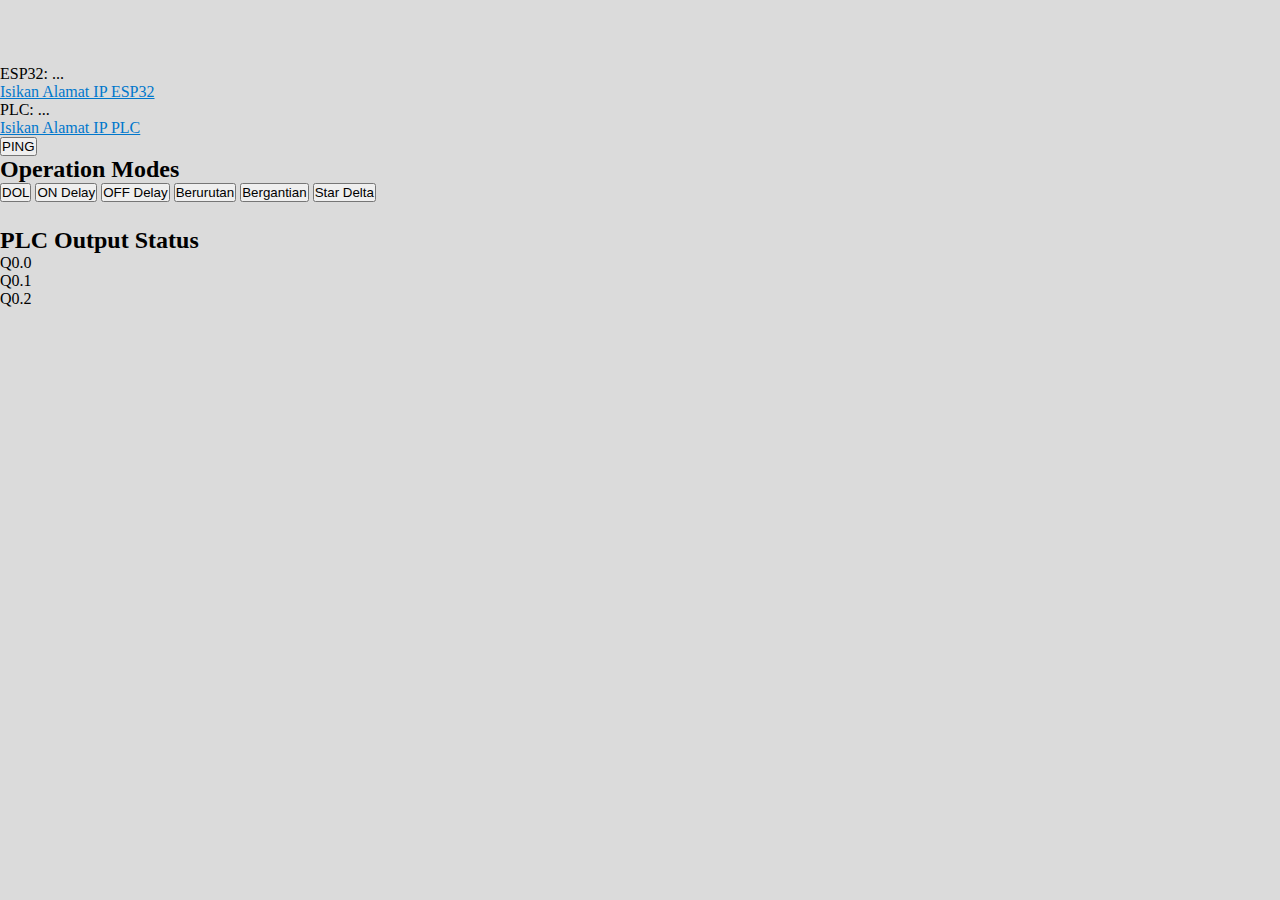
<file: index.html>
<!DOCTYPE html>
<html lang="en">
<head>
  <meta charset="UTF-8" />
  <title>PLC Control Panel</title>
  <link rel="stylesheet" href="style.css">
</head>
<body>

<!-- Contoh struktur status bar baru -->
<div id="status-bar">
  <div class="status-cell">
    <div id="esp32-status">ESP32: ...</div>
    <div id="esp32-ip" style="cursor: pointer; color: #0077cc; text-decoration: underline;">Isikan Alamat IP ESP32</div>
  </div>
  <div class="status-cell">
    <div id="plc-status">PLC: ...</div>
    <div id="plc-ip" style="cursor: pointer; color: #0077cc; text-decoration: underline;">Isikan Alamat IP PLC</div>
  </div>
  <div class="status-cell">
    <div><span class="indicator" id="M19-indicator"></span></div>
    <div><button class="tester-btn" id="M9">PING</button></div>
  </div>
</div>

  <!-- Mode Buttons -->
  <div class="section" id="mode-section">
    <h2>Operation Modes</h2>
    <div id="mode-buttons">
      <button class="btn mode-btn" id="M3">DOL</button>
      <button class="btn mode-btn" id="M4">ON Delay</button>
      <button class="btn mode-btn" id="M5">OFF Delay</button>
      <button class="btn mode-btn" id="M6">Berurutan</button>
      <button class="btn mode-btn" id="M7">Bergantian</button>
      <button class="btn mode-btn" id="M8">Star Delta</button>
    </div>
  </div>

  <!-- Output Status -->
  <div class="section">
    <h2 style="margin-top: 25px;">PLC Output Status</h2>
    <div class="output-status">
      <div class="output-item">
        Q0.0
        <div class="output-circle" id="M20-indicator"></div>
      </div>
      <div class="output-item">
        Q0.1
        <div class="output-circle" id="M21-indicator"></div>
      </div>
      <div class="output-item">
        Q0.2
        <div class="output-circle" id="M22-indicator"></div>
      </div>
    </div>
  </div>

  <!-- Control Buttons -->
  <div class="section" id="control-section" style="display: none;">
    <h2>Main Controls</h2>
    <button class="btn control-btn" id="M0">Back</button>
    <button class="btn control-btn" id="M1">ON1</button>
    <button class="btn control-btn" id="M2">ON2</button>
  </div>

<script src="script.js"></script>
<script> 
document.addEventListener("DOMContentLoaded", () => {
    espIp = localStorage.getItem("esp32IP") || "";
    if (!espIp) {
        espIp = prompt("Masukkan IP ESP32:");
        if (espIp) localStorage.setItem("esp32IP", espIp);
    }

    if (espIp) {
        // "Nebeng" momentary press M9 untuk trigger ping saat load
        handleMomentaryPress("M9");
    }
});
</script>

</body>
</html>
</file>
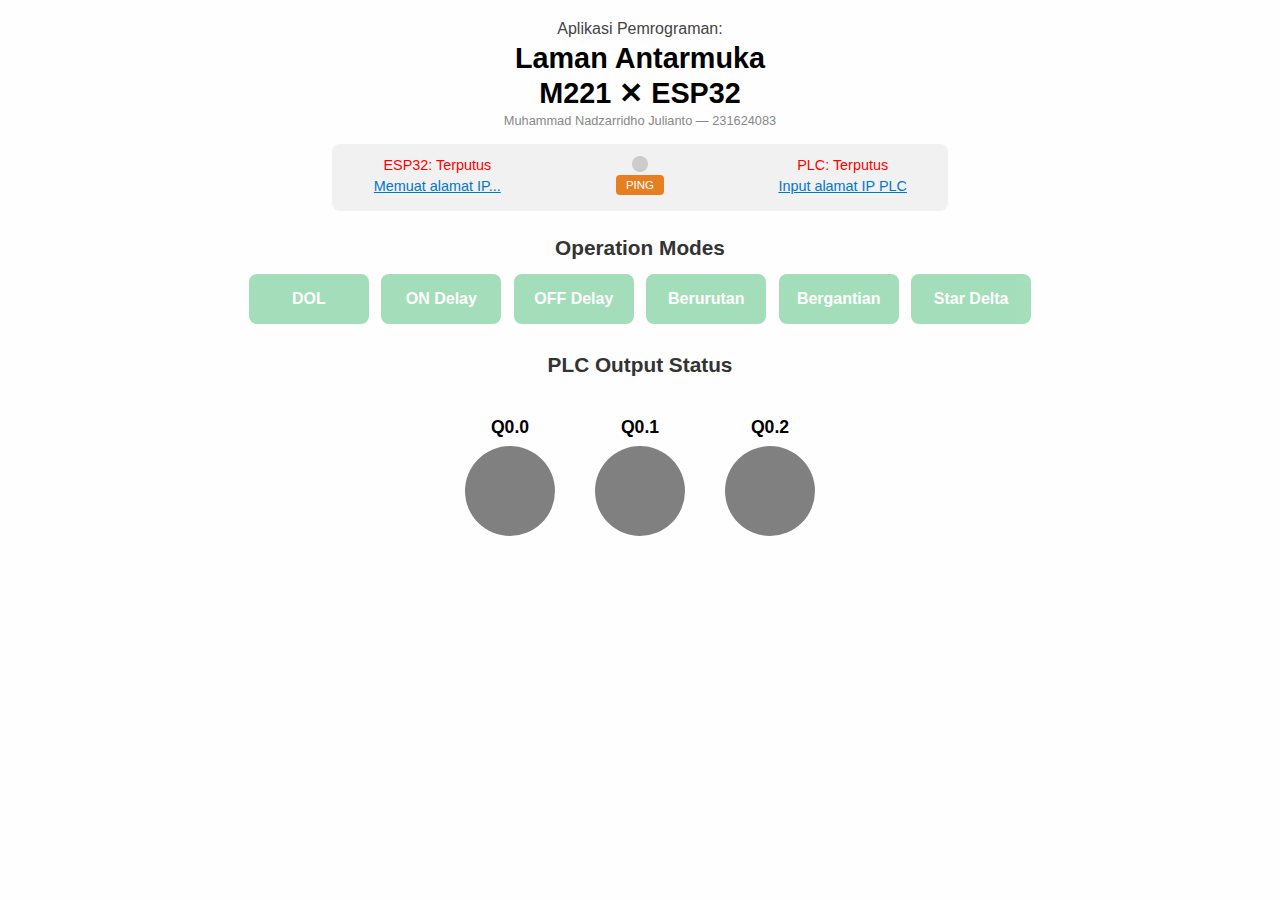
<file: assets/code/index.html>
<!DOCTYPE html>
<html lang="en">
<head>
  <meta charset="UTF-8" />
  <title>Antarmuka PLC</title>
  <link rel="icon" type="image/png" href="icon.ico" />
  <style>
    body {
      font-family: Arial, sans-serif;
      max-width: 1000px;
      margin: 0 auto;
      padding: 20px;
      background-color: #fefefe;
      user-select: none;
    }

    #header {
      text-align: center;
      margin-bottom: 1rem;
      font-family: Arial, sans-serif;
    }

    .title-small {
      font-size: 1rem;
      color: #444;
      margin-bottom: 0.2rem;
    }

    .title-large {
      font-size: 1.8rem;
      font-weight: bold;
      line-height: 1.2;
      margin-bottom: 0.2rem;
    }

    .title-footer {
      font-size: 0.8rem;
      color: #888;
    }

    /* === STATUS BAR === */
    #status-bar {
      display: grid;
      grid-template-columns: repeat(3, 1fr);
      grid-template-rows: auto auto;
      gap: 4px 8px;
      text-align: center;
      background-color: #f1f1f1;
      border-radius: 8px;
      padding: 8px;
      font-size: 0.9em;
      max-width: 600px;
      margin: 0 auto 25px auto;
    }

    .status-cell {
      display: flex;
      flex-direction: column;
      justify-content: center;
      align-items: center;
      padding: 4px;
    }

    .indicator {
      display: inline-block;
      width: 16px;
      height: 16px;
      border-radius: 50%;
      background-color: #ccc;
      transition: background-color 0.3s ease;
    }

    .indicator.active {
      background-color: #27ae60;
    }

    .tester-btn {
      padding: 4px 10px;
      font-size: 0.8em;
      border: none;
      border-radius: 4px;
      background-color: #e67e22;
      color: white;
      cursor: pointer;
      transition: background-color 0.2s ease, transform 0.2s ease;
    }

    .section {
      margin-bottom: 20px;
      text-align: center;
    }

    h2 {
      margin-bottom: 10px;
      font-size: 1.3em;
      color: #333;
    }

    .btn {
      padding: 10px;
      margin: 4px;
      font-size: 1em;
      border: none;
      border-radius: 6px;
      font-weight: bold;
      cursor: pointer;
      transition: all 0.25s ease;
    }

    .btn:active {
      transform: scale(0.96);
    }

    .btn.disconnected {
      opacity: 0.4;
      cursor: not-allowed;
      pointer-events: none;
    }

    .control-btn {
      background-color: #3498db;
      color: white;
      padding: 14px 24px;
      border-radius: 8px;
      font-weight: bold;
      transition: all 0.25s ease;
    }

    .control-btn.active {
      transform: scale(0.94);
      opacity: 0.7;
      cursor: default;
      pointer-events: none;
    }

    .mode-btn {
      background-color: #1fae55;
      color: white;
      width: 120px;
      height: 50px;
      margin: 4px;
      border: none;
      border-radius: 8px;
      font-weight: bold;
      transition: all 0.25s ease;
    }

    .mode-btn.active {
      transform: scale(1.12);
      box-shadow: 0 0 0 3px gold;
      margin: 4px 12px;
      pointer-events: none;
      cursor: default;
    }

    .mode-btn.dimmed {
      transform: scale(0.94);
      opacity: 0.7;
      cursor: default;
      pointer-events: none;
      margin: 2px;
    }

    .output-status {
      display: flex;
      justify-content: center;
      gap: 40px;
      margin-top: 40px;
      margin-bottom: 40px;
    }

    .output-item {
      display: flex;
      flex-direction: column;
      align-items: center;
      font-weight: bold;
      font-size: 1.1em;
    }

    .output-circle {
      width: 90px;
      height: 90px;
      border-radius: 50%;
      background-color: grey;
      margin-top: 8px;
      transition: background-color 0.5s ease, transform 0.4s ease;
    }

    .output-circle.active {
      background-color: gold;
      transform: scale(1.05);
    }

    .ip-clickable {
      color: #888;
      font-style: italic;
      cursor: pointer;
      text-decoration: underline;
    }

    .clickable {
      margin-top: 5px;
      cursor: pointer;
      color: #0077cc;
      text-decoration: underline;
    }
  </style>
</head>
<body>

<div id="header">
  <div class="title-small">Aplikasi Pemrograman:</div>
  <div class="title-large">Laman Antarmuka<br>M221 ✕ ESP32</div>
  <div class="title-footer">Muhammad Nadzarridho Julianto — 231624083</div>
</div>

<div id="status-bar">
  <div class="status-cell">
    <div id="esp32-status">ESP32: ...</div>
    <div id="esp32-ip" class="clickable">Memuat Alamat IP...</div>
  </div>
    <div class="status-cell">
    <div><span class="indicator" id="M19-indicator"></span></div>
    <div><button class="tester-btn" id="M9">PING</button></div>
  </div>
  <div class="status-cell">
    <div id="plc-status">PLC: ...</div>
    <div id="plc-ip" class="clickable">Isikan Alamat IP...</div>
  </div>
</div>

<!-- Mode Buttons -->
<div class="section" id="mode-section">
  <h2>Operation Modes</h2>
  <div id="mode-buttons">
    <button class="btn mode-btn" id="M3">DOL</button>
    <button class="btn mode-btn" id="M4">ON Delay</button>
    <button class="btn mode-btn" id="M5">OFF Delay</button>
    <button class="btn mode-btn" id="M6">Berurutan</button>
    <button class="btn mode-btn" id="M7">Bergantian</button>
    <button class="btn mode-btn" id="M8">Star Delta</button>
  </div>
</div>

<!-- Output Status -->
<div class="section">
  <h2 style="margin-top: 25px;">PLC Output Status</h2>
  <div class="output-status">
    <div class="output-item">
      Q0.0
      <div class="output-circle" id="M20-indicator"></div>
    </div>
    <div class="output-item">
      Q0.1
      <div class="output-circle" id="M21-indicator"></div>
    </div>
    <div class="output-item">
      Q0.2
      <div class="output-circle" id="M22-indicator"></div>
    </div>
  </div>
</div>

<!-- Control Buttons -->
<div class="section" id="control-section" style="display: none;">
  <h2>Main Controls</h2>
  <button class="btn control-btn" id="M0">Back</button>
  <button class="btn control-btn" id="M1">ON1</button>
  <button class="btn control-btn" id="M2">ON2</button>
</div>

<script>
  document.addEventListener("DOMContentLoaded", () => {
  // ===================== KONFIGURASI =====================
  const plcKey = "plc_ip";
  const espIp = window.location.hostname;
  let plcIp = localStorage.getItem(plcKey) || "";
  let espIpReal = "Memuat alamat IP...";

  const controlCoils = ["M0", "M1", "M2"];
  const modeCoils = ["M3", "M4", "M5", "M6", "M7", "M8"];
  const allCoils = [...controlCoils, ...modeCoils, "M9"];
  const indicatorMapping = {
    M0: "M10", M1: "M11", M2: "M12",
    M3: "M13", M4: "M14", M5: "M15",
    M6: "M16", M7: "M17", M8: "M18",
    M9: "M19"
  };

  const outputIndicators = {};
  ["M20", "M21", "M22"].forEach(id => {
    outputIndicators[id] = document.getElementById(`${id}-indicator`);
  });

  // ===================== STATUS =====================
  let espConnected = false, plcConnected = false;
  let lastSuccess = 0, loadingTimeout, statusInterval;
  const GRACE_PERIOD = 3500;
  const TIMEOUT_DURATION = 20000; // 20 seconds timeout

  // ===================== UTILITAS =====================
  function isValidIp(ip) {
    return /^\d{1,3}(\.\d{1,3}){3}$/.test(ip) &&
      ip.split(".").every(n => +n >= 0 && +n <= 255) &&
      ip !== "0.0.0.0";
  }

  function updateIpLabels() {
    document.getElementById("esp32-ip").textContent = espIpReal || espIp;

    const label = isValidIp(plcIp) ? plcIp : "Input alamat IP PLC";
    document.getElementById("plc-ip").textContent = label;
  }

  function updateConnectionDisplay() {
    const espStatus = document.getElementById("esp32-status");
    const plcStatus = document.getElementById("plc-status");

    espStatus.textContent = `ESP32: ${espConnected ? "Terhubung" : "Terputus"}`;
    espStatus.style.color = espConnected ? "green" : "red";

    plcStatus.textContent = `PLC: ${plcConnected ? "Terhubung" : "Terputus"}`;
    plcStatus.style.color = plcConnected ? "green" : "red";

    document.querySelectorAll(".btn").forEach(b => {
      const disconnected = !(espConnected && plcConnected);
      b.classList.toggle("disconnected", disconnected);
      b.disabled = disconnected;
    });
  }

  function showLoading() {
    const el = document.getElementById("esp32-status");
    el.textContent = "ESP32: Loading...";
    el.style.color = "orange";
  }

  function enterStoppedMode() {
    // Clear all intervals and timeouts
    clearInterval(statusInterval);
    clearTimeout(loadingTimeout);
    
    // Reset connection states
    espConnected = false;
    plcConnected = false;
    updateConnectionDisplay();
    
    // Reset indicators
    Object.keys(indicatorMapping).forEach(id => {
      const indId = indicatorMapping[id];
      const el = document.getElementById(`${indId}-indicator`);
      el?.classList.remove("active");
    });
    
    // Reset output indicators
    Object.keys(outputIndicators).forEach(id => {
      outputIndicators[id]?.classList.remove("active");
    });
    
    document.getElementById("control-section").style.display = "none";

    console.log("Entered stopped mode due to timeout");
  }

  async function sendToESP32(coil, value) {
    const payload = { [coil]: value };
    if (plcIp && !plcConnected) payload.plcIP = plcIp;

    try {
      const res = await fetch(`http://${espIp}/write`, {
        method: "POST",
        headers: { "Content-Type": "application/json" },
        body: JSON.stringify(payload),
        timeout: 5000 // Adding fetch timeout
      });

      const json = await res.json();
      espConnected = true;
      plcConnected = !!json.plcConnected;
      lastSuccess = Date.now(); // Update last success time
      updateConnectionDisplay();
      return true;
    } catch (e) {
      console.error("Gagal kirim:", coil, e);
      return false;
    }
  }

  async function sendPlcIpToEsp() {
    try {
      const res = await fetch(`http://${espIp}/write`, {
        method: "POST",
        headers: { "Content-Type": "application/json" },
        body: JSON.stringify({ plcIP: plcIp }),
        timeout: 5000
      });
      const json = await res.json();
      plcConnected = !!json.plcConnected;
      lastSuccess = Date.now(); // Update last success time
      updateConnectionDisplay();
      return true;
    } catch (e) {
      console.error("Gagal mengirim IP PLC:", e);
      return false;
    }
  }

  async function handleMomentaryPress(coil) {
    if (coil !== "M9" && (!espConnected || !plcConnected)) return;
    try {
      const success = await sendToESP32(coil, true);
      if (success) {
        setTimeout(() => sendToESP32(coil, false), 500);
      }
    } catch (e) {
      console.error("Gagal kirim:", coil, e);
    }
  }

  async function updateStatus() {
    if (!espIp) return;
    const now = Date.now();
    if (now - lastSuccess > GRACE_PERIOD) showLoading();

    clearTimeout(loadingTimeout);
    loadingTimeout = setTimeout(() => {
      espConnected = false;
      plcConnected = false;
      updateConnectionDisplay();
    }, 20000);

    try {
      const controller = new AbortController();
      const timeout = setTimeout(() => controller.abort(), 10000);
      
      const res = await fetch(`http://${espIp}/read`, {
        signal: controller.signal
      });
      clearTimeout(timeout);
      
      const data = await res.json();
      if (data.espIp) {
        espIpReal = data.espIp;
      }
      updateIpLabels();

      clearTimeout(loadingTimeout);
      lastSuccess = Date.now();
      espConnected = true;
      plcConnected = !!data.plcConnected;
      updateConnectionDisplay();

      const activeMode = modeCoils.find(id => data[indicatorMapping[id]]);

      // Mode eksklusif: M3–M8
      modeCoils.forEach(id => {
        const btn = document.getElementById(id);
        const isActive = id === activeMode;
        const shouldDim = !!activeMode && !isActive;
        btn?.classList.toggle("active", isActive);
        btn?.classList.toggle("dimmed", shouldDim);
      });

      // M9 (ping): tidak pernah dimmed, hanya aktif jika feedback-nya true
      const pingBtn = document.getElementById("M9");
      const isPingActive = !!data[indicatorMapping["M9"]];
      pingBtn?.classList.toggle("active", isPingActive);
      pingBtn?.classList.remove("dimmed"); // pastikan tidak pernah dimmed

      controlCoils.forEach(id => {
        const btn = document.getElementById(id);
        btn?.classList.toggle("active", !!data[indicatorMapping[id]]);
      });

      Object.entries(indicatorMapping).forEach(([btnId, indId]) => {
        const el = document.getElementById(`${indId}-indicator`);
        el?.classList.toggle("active", !!data[indId]);
      });

      Object.entries(outputIndicators).forEach(([id, el]) => {
        el?.classList.toggle("active", !!data[id]);
      });

      document.getElementById("control-section").style.display = activeMode ? "block" : "none";
    } catch (e) {
      clearTimeout(loadingTimeout);
      espConnected = false;
      plcConnected = false;
      updateConnectionDisplay();
      console.error("Gagal updateStatus:", e);
      
      // Check if we've reached timeout threshold
      if (Date.now() - lastSuccess > TIMEOUT_DURATION) {
        enterStoppedMode();
      }
    }
  }

  // ===================== EVENT LISTENER =====================
  document.getElementById("esp32-ip").addEventListener("click", async () => {
    const gantiWifi = confirm(
      "Apakah Anda ingin mengganti konfigurasi WiFi ESP32?\n\nKlik OK untuk ganti WiFi, Batal untuk tetap di halaman ini."
    );
    if (gantiWifi) {
      window.location.href = "/setup-wifi";
    }
  });

  document.getElementById("plc-ip").addEventListener("click", async () => {
    try {
      // Ambil IP saat ini dari ESP (currentPlcIP)
      const res = await fetch(`http://${espIp}/read`);
      const json = await res.json();
      const currentIp = json.currentPlcIP || "Tidak diketahui";

      const message =
        `Alamat yang dipakai oleh ESP32: ${currentIp}\n\n.` +
        `Masukkan alamat IP PLC baru:\n` +
        `Ketik "hapus" untuk menghapus IP tersimpan.`;

      const ip = prompt(message, plcIp || "Contoh: 192.168.32.32");

      if (ip === null) return; // User klik Cancel

      const trimmed = ip.trim().toLowerCase();
      if (trimmed === "hapus") {
        localStorage.removeItem(plcKey);
        plcIp = "";
        updateIpLabels();
        alert("Alamat IP PLC dihapus dari penyimpanan.");
        return;
      }

      if (isValidIp(trimmed)) {
        plcIp = trimmed;
        localStorage.setItem(plcKey, plcIp);
        updateIpLabels();
        if (espConnected) {
          const success = await sendPlcIpToEsp();
          if (success) {
            lastSuccess = Date.now(); // Reset timeout timer
          }
        }
      } else {
        alert("Format IP PLC tidak valid!");
      }
    } catch (err) {
      alert("Gagal mengambil IP dari ESP32.");
      console.error(err);
    }
  });

  allCoils.forEach(id => {
    const btn = document.getElementById(id);
    btn?.addEventListener("click", () => handleMomentaryPress(id));
  });

  // ===================== INISIALISASI =====================
  updateIpLabels();
  lastSuccess = Date.now(); // Initialize last success time
  updateStatus();
  statusInterval = setInterval(updateStatus, 750);
  handleMomentaryPress("M9"); // ping otomatis
});
</script>


</body>
</html>
</file>
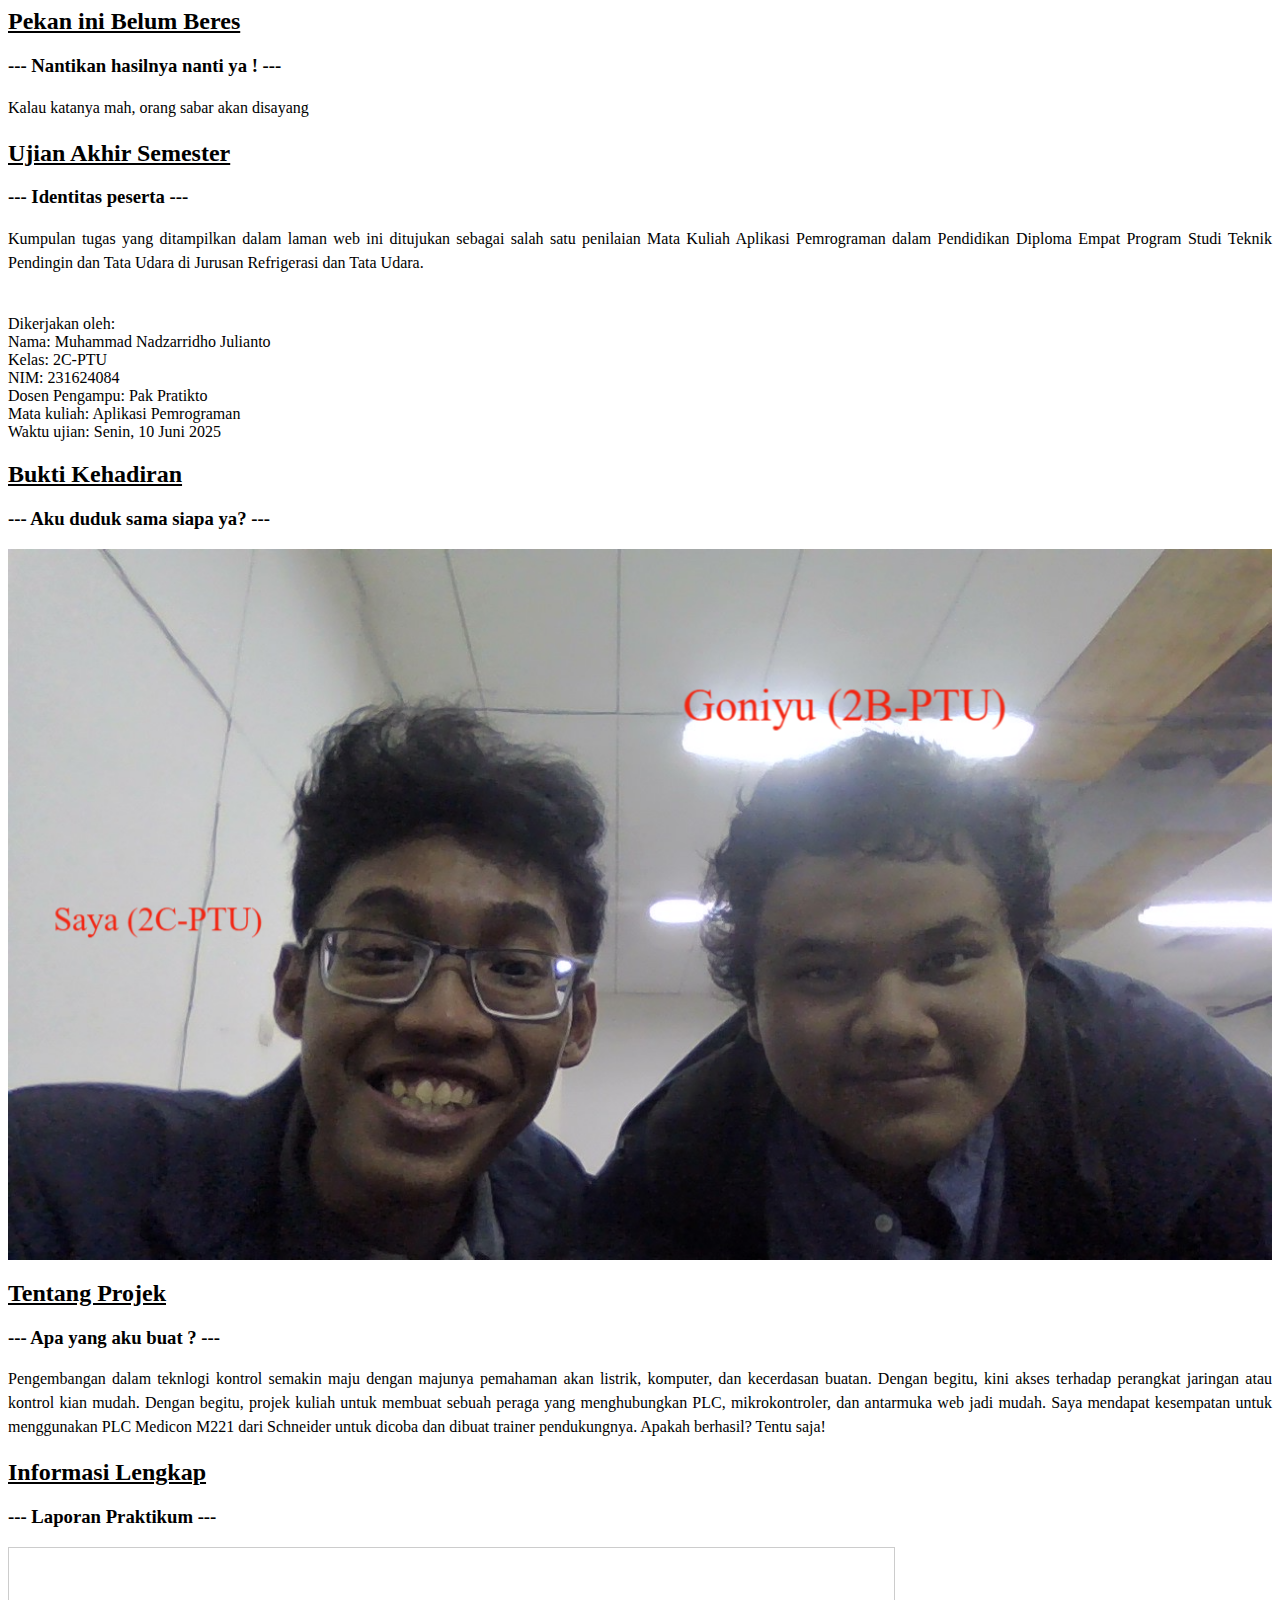
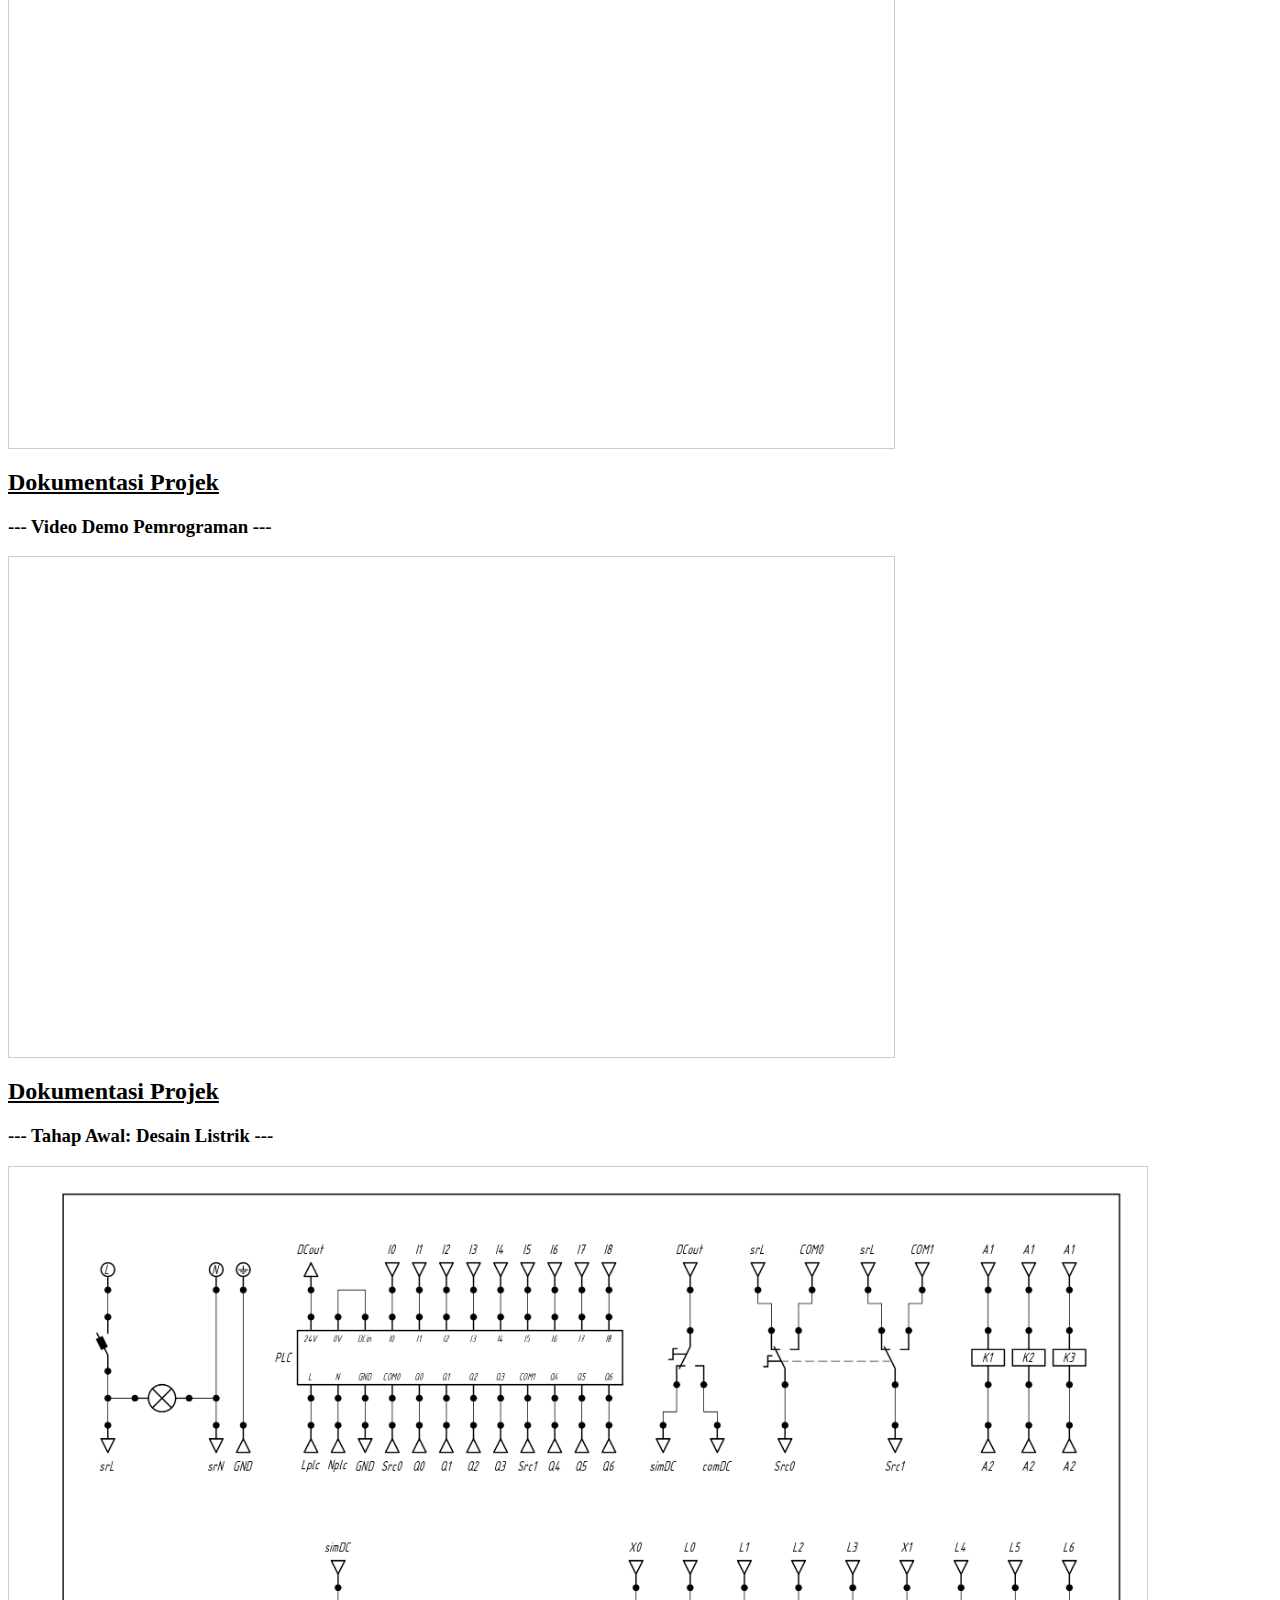
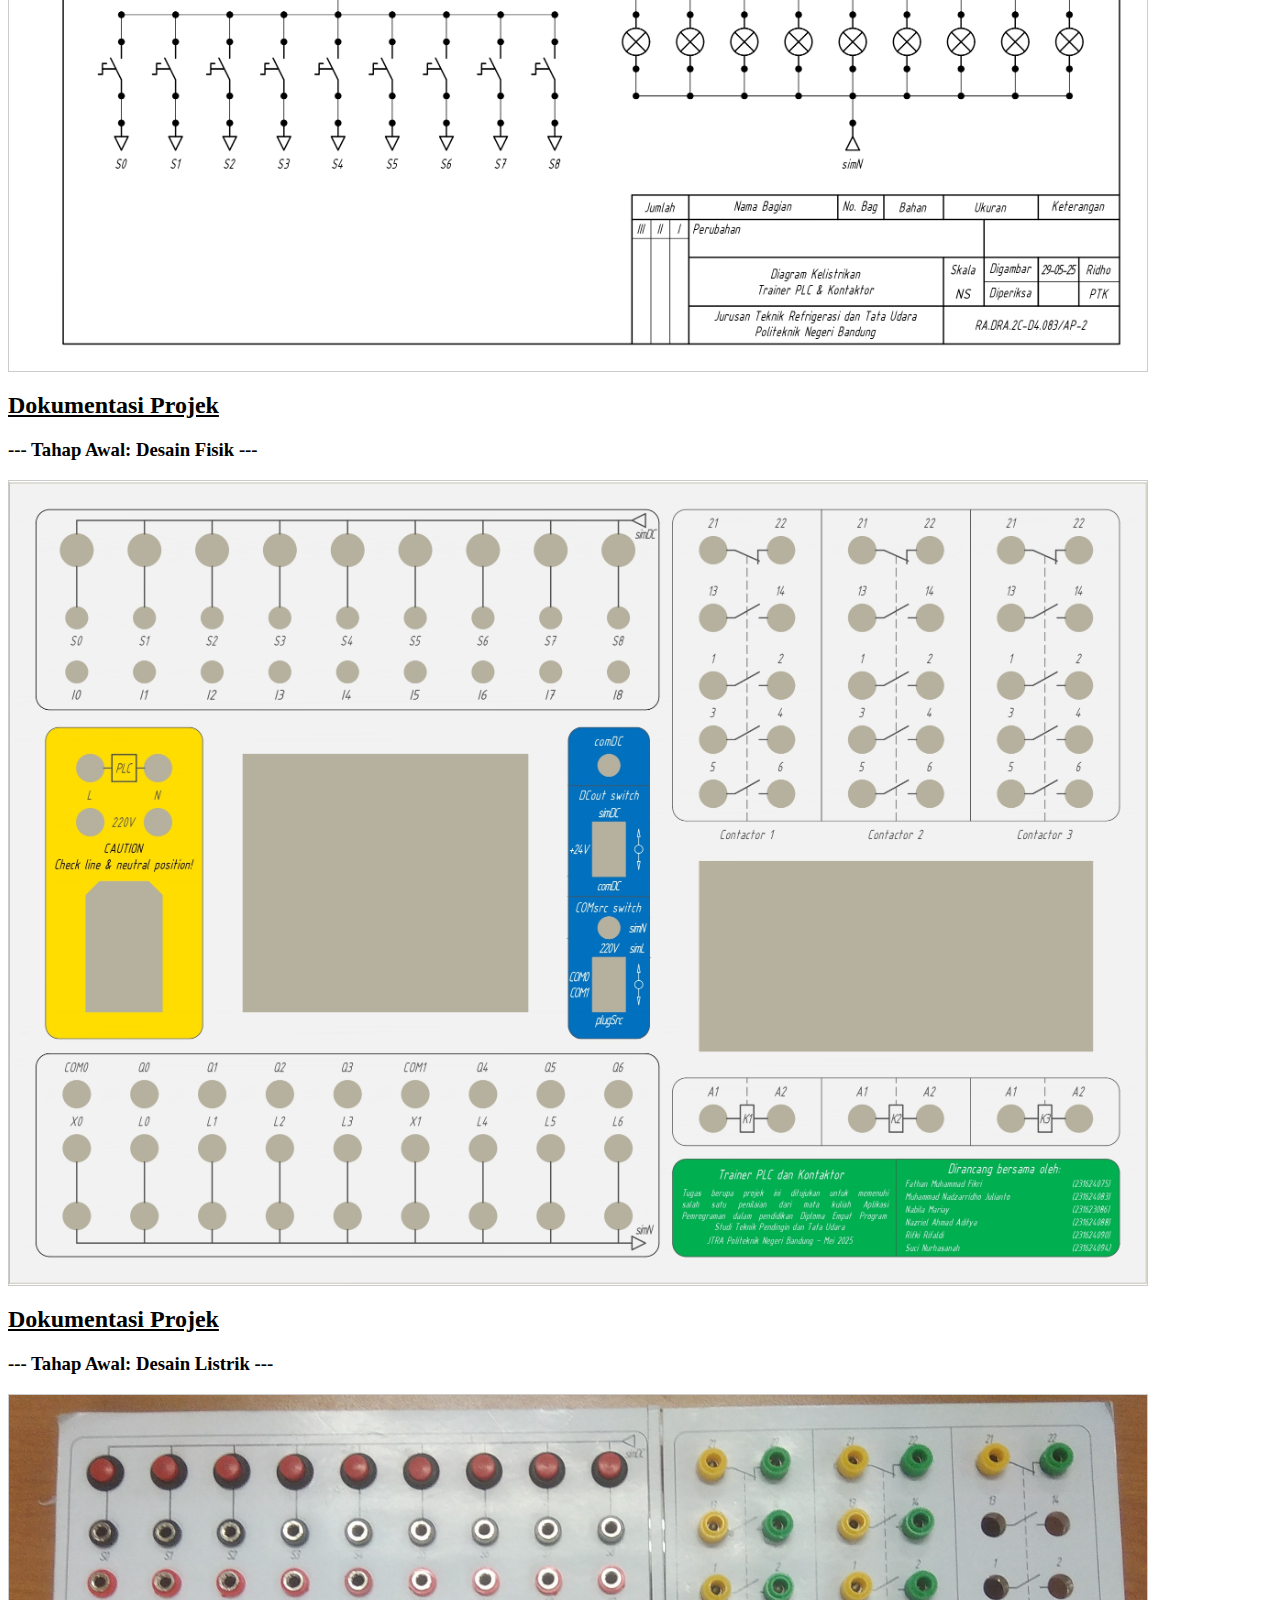
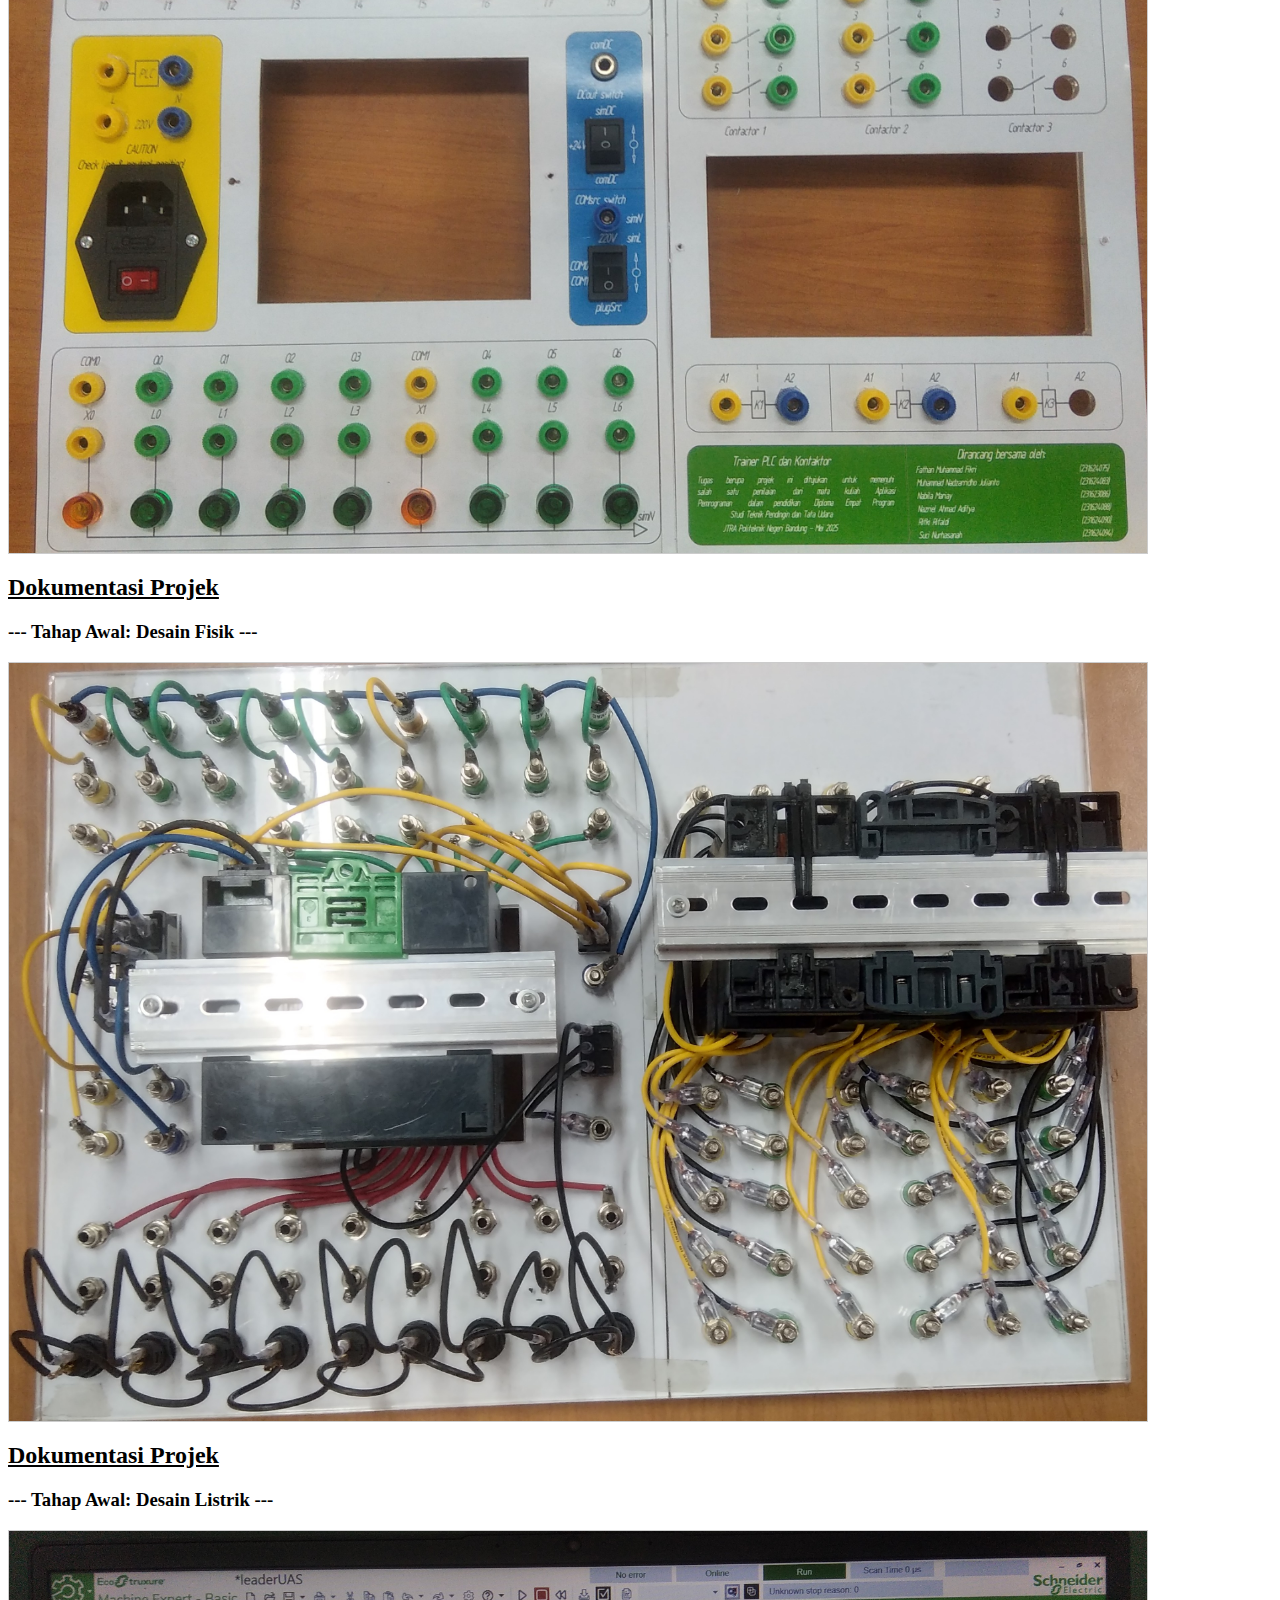
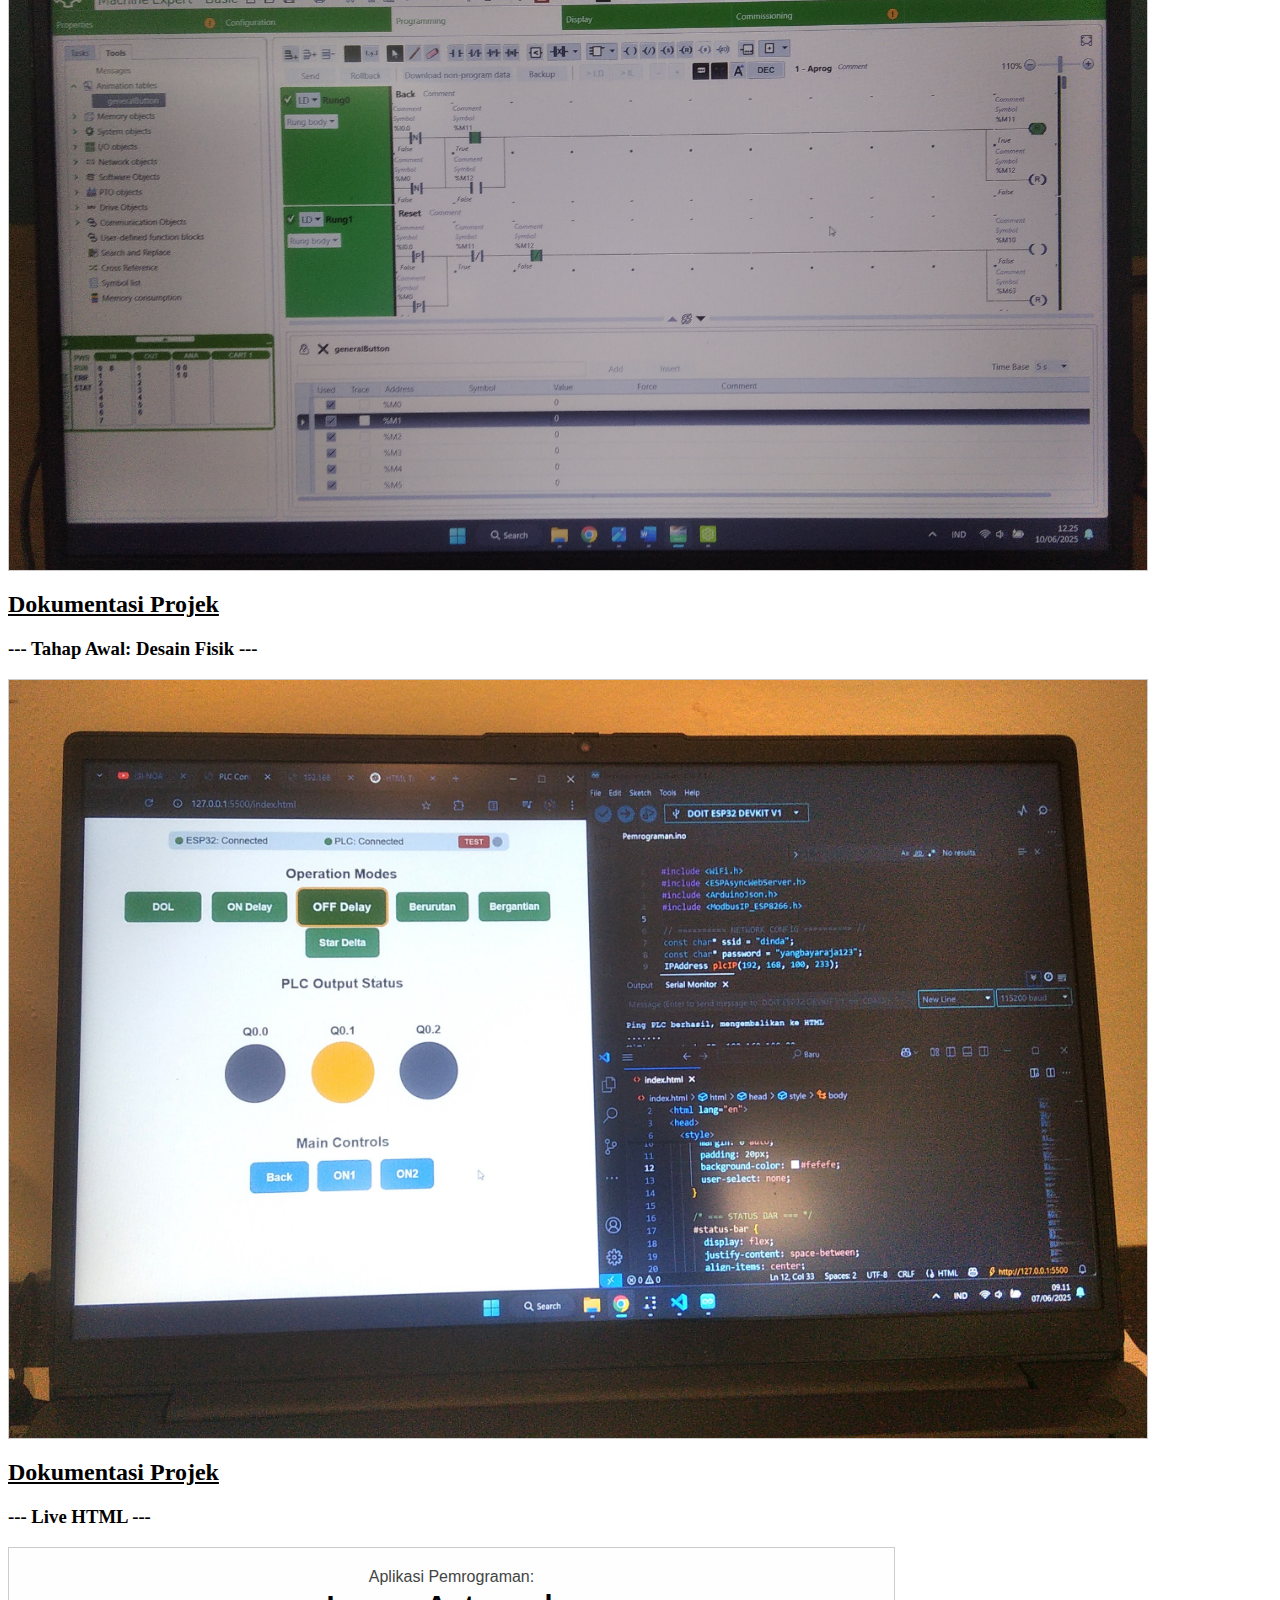
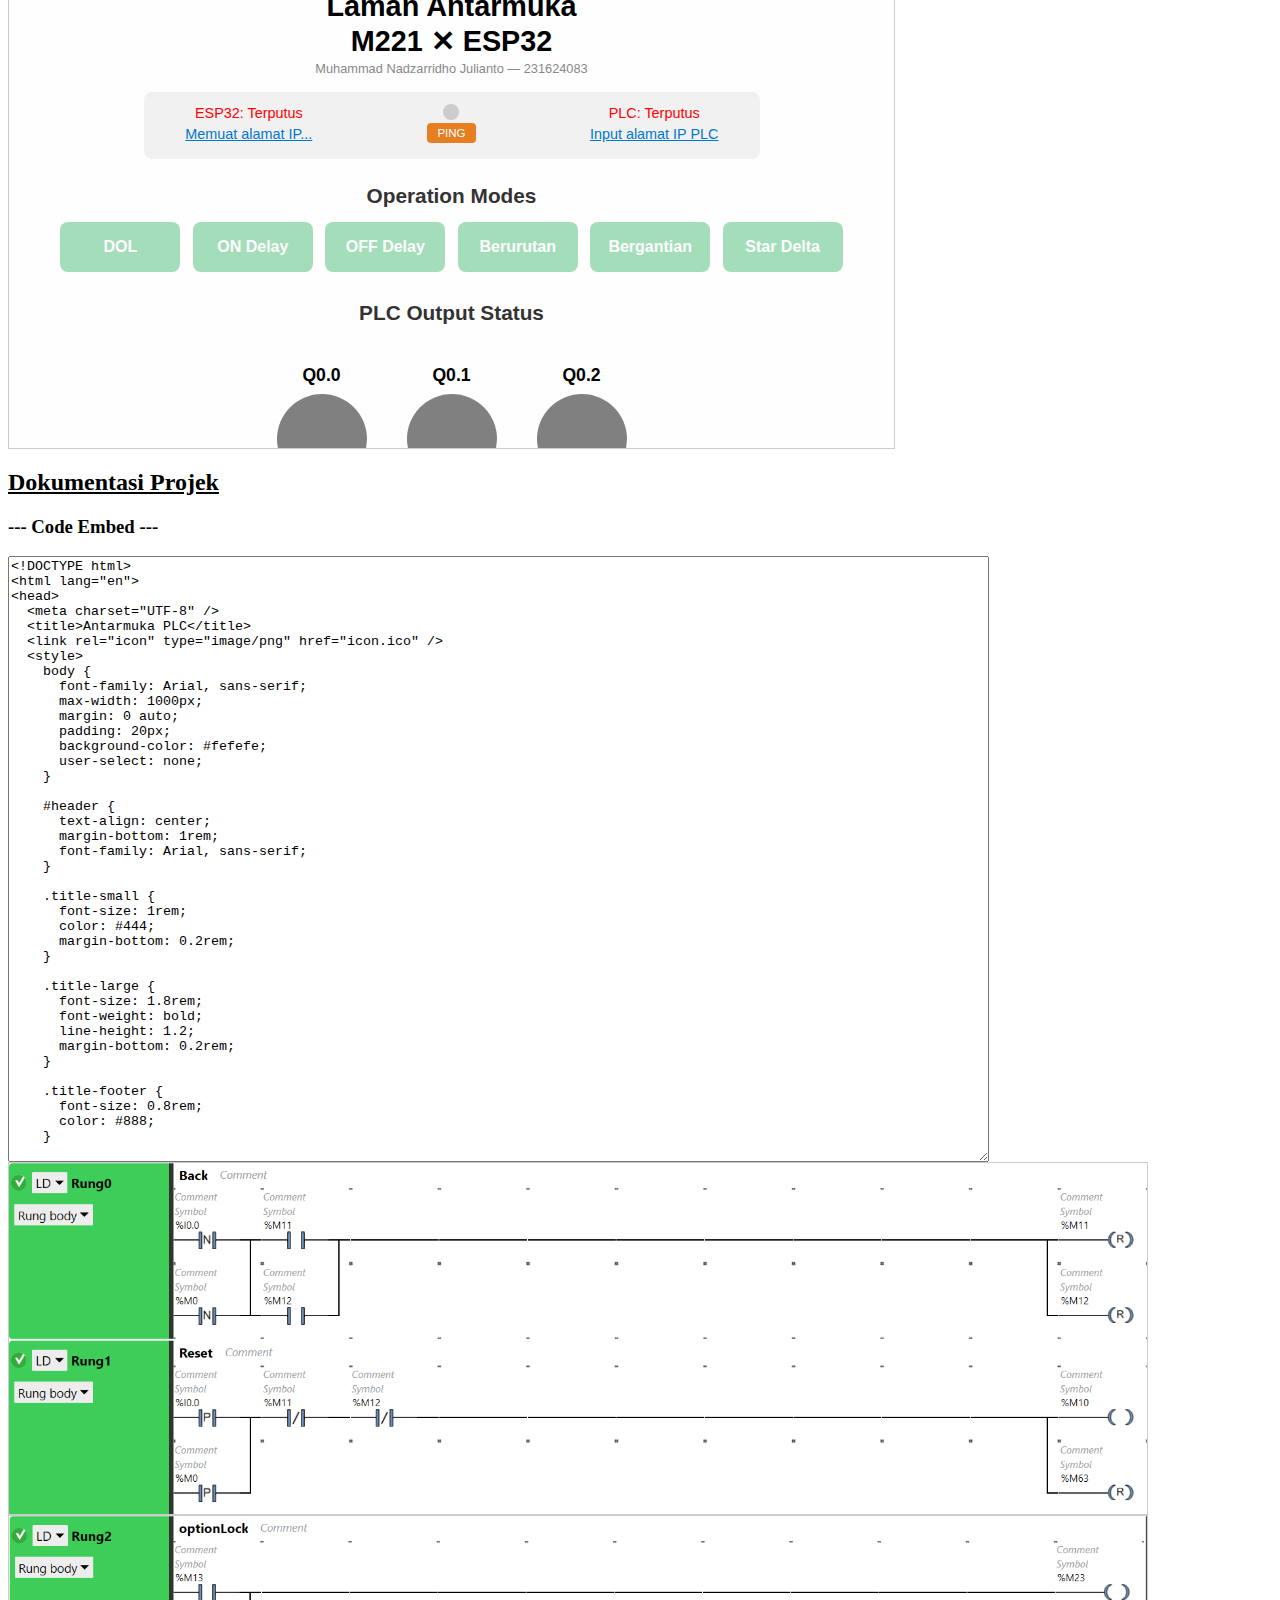
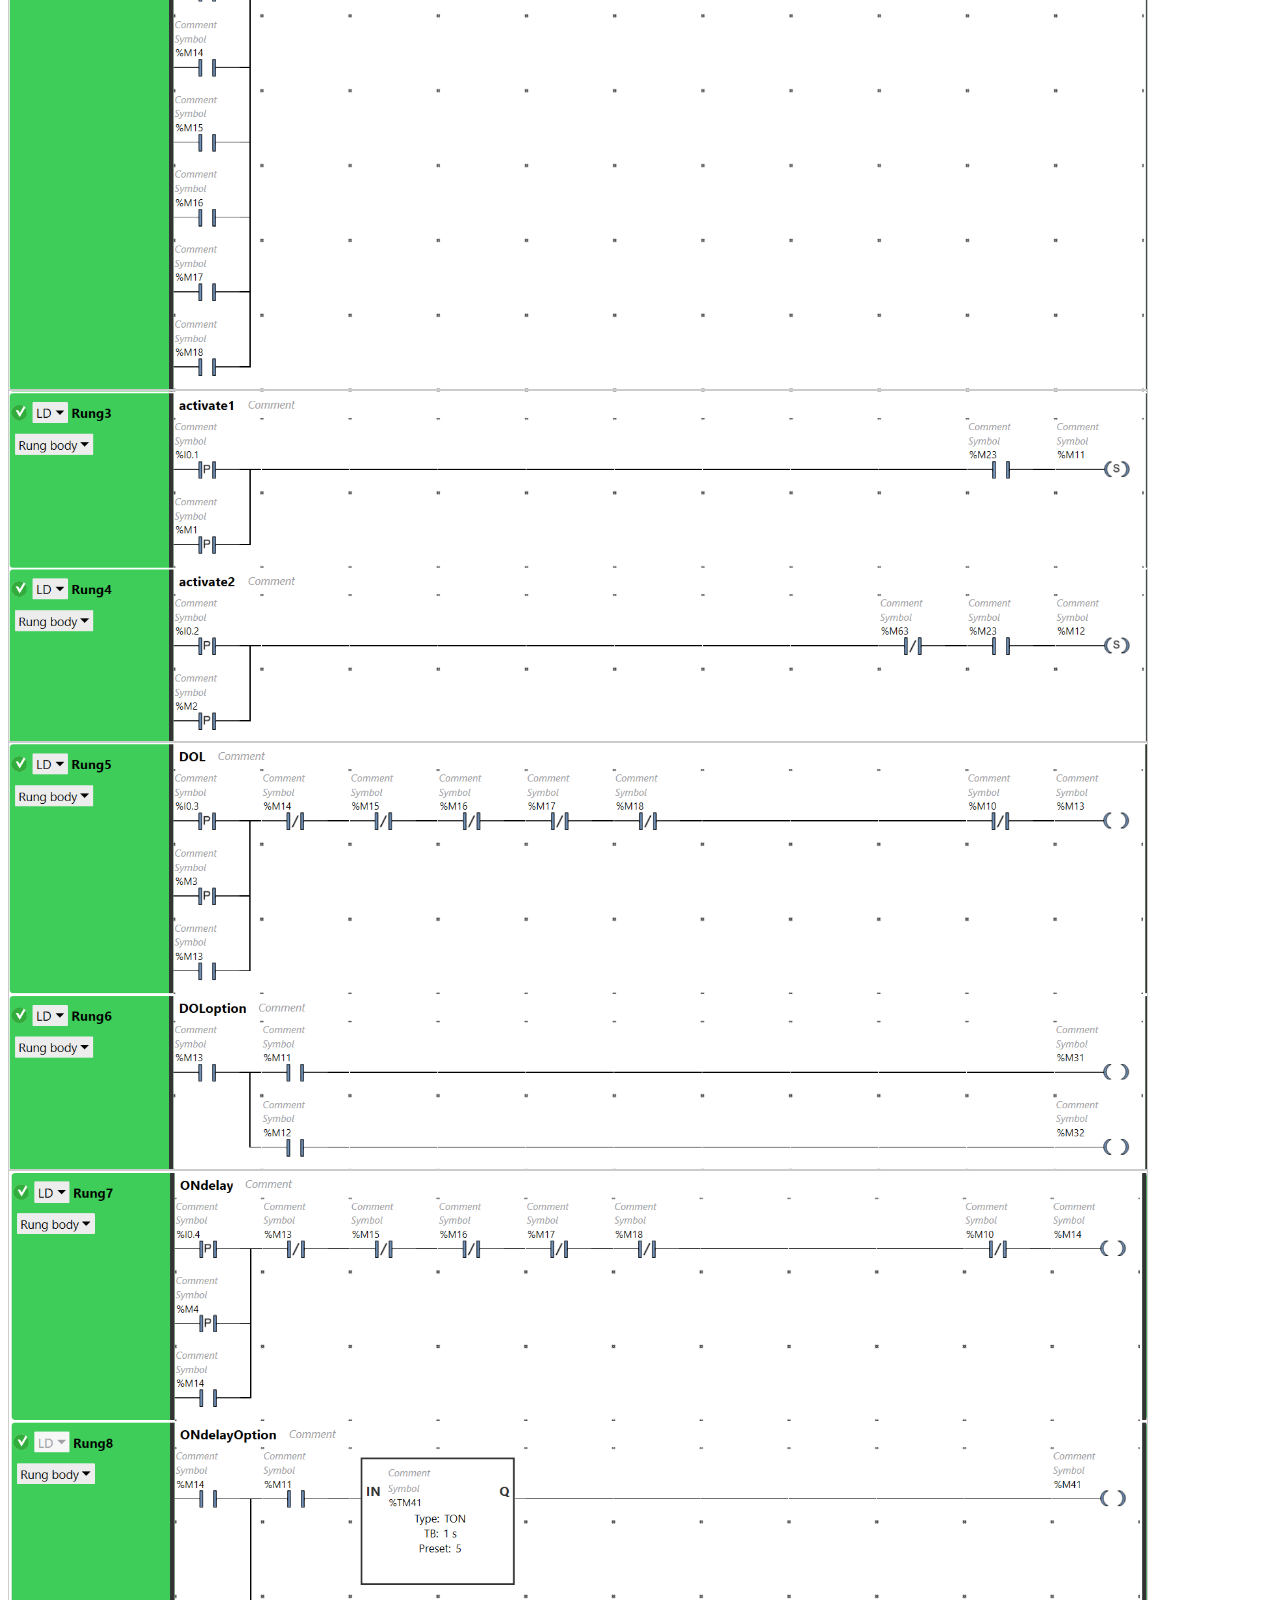
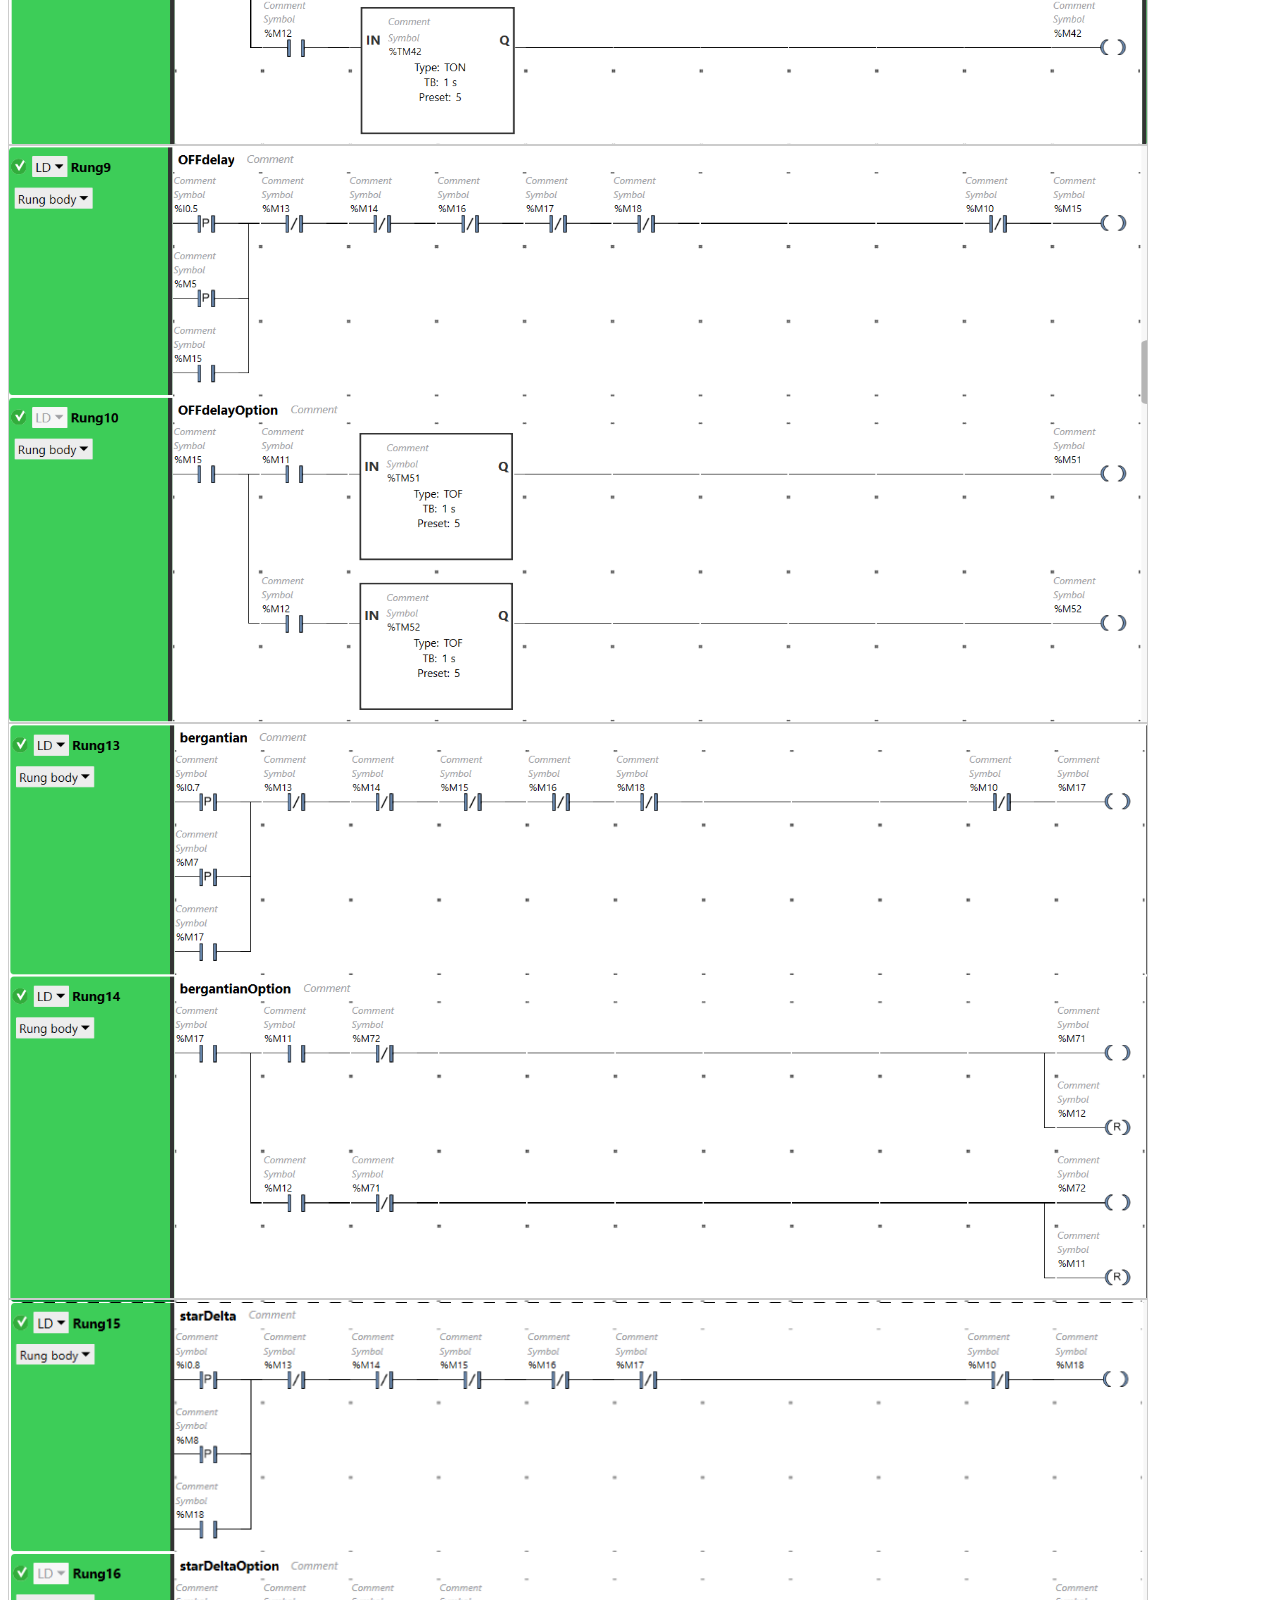
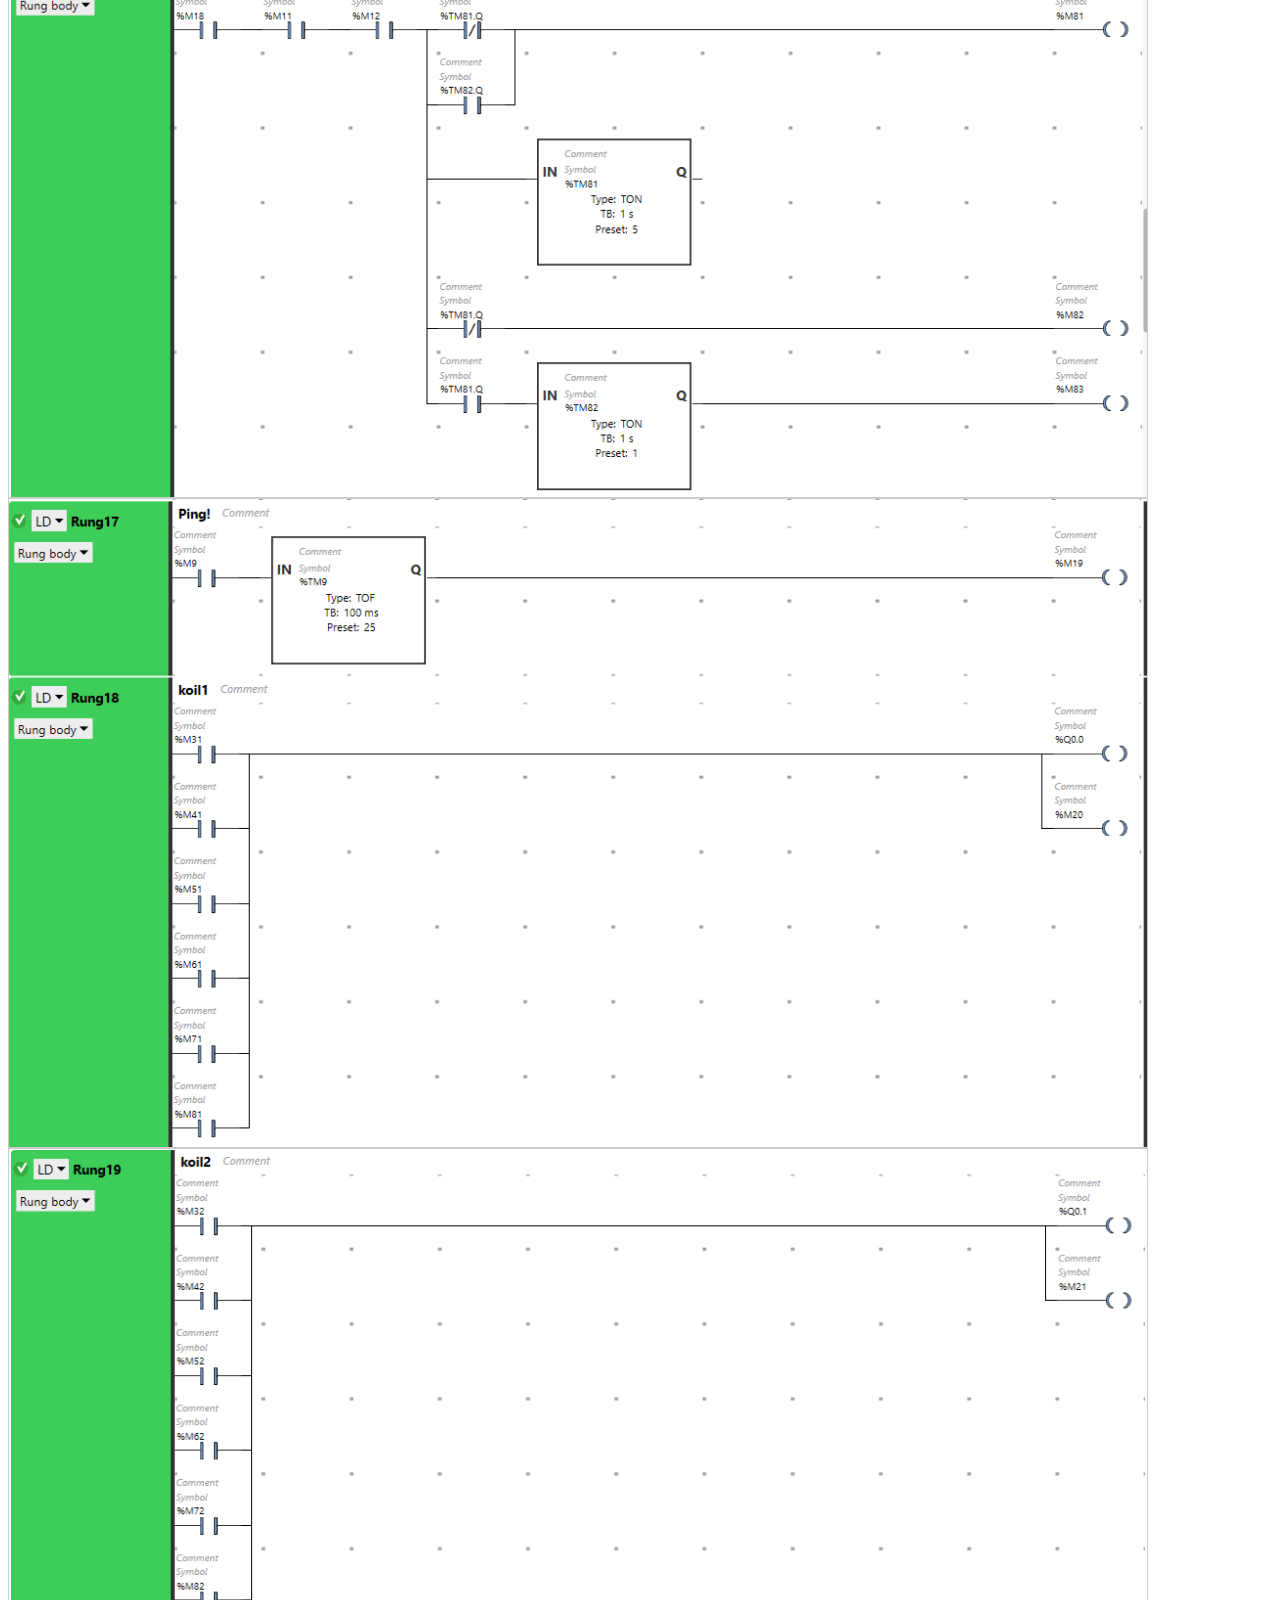
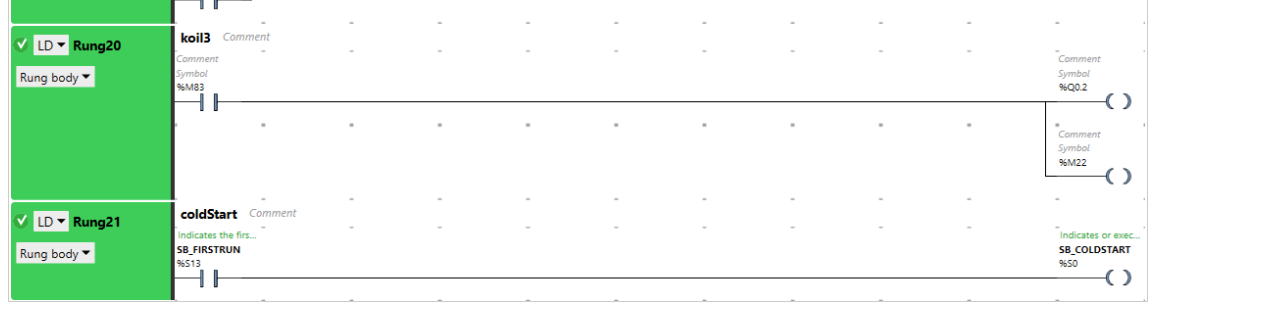
<file: tabs.html>
<div id="tabX">
   <div class="container-body">
      <div class="container-content">
         <div class="content"><h2 ><u>Pekan ini Belum Beres</u></h2></div>
         <div class="content"><h3 >--- Nantikan hasilnya nanti ya ! ---</h3></div>
         <p class="isi-content" style="text-align: justify; line-height: 1.5; text-indent: 0;">
            Kalau katanya mah, orang sabar akan disayang
         </p>   
      </div> 
   </div>
</div>

<div id="tab0">
   <div class="container-body">
      <div class="container-content">
         <div class="content"><h2 ><u>Ujian Akhir Semester</u></h2></div>
         <div class="content"><h3 >--- Identitas peserta ---</h3></div>
         <p class="isi-content" style="text-align: justify; line-height: 1.5;">
            Kumpulan tugas yang ditampilkan dalam laman web ini ditujukan sebagai salah satu penilaian Mata Kuliah Aplikasi Pemrograman
            dalam Pendidikan Diploma Empat Program Studi Teknik Pendingin dan Tata Udara di Jurusan Refrigerasi dan Tata Udara.<br><br>
            <p class="isi-content" style="width: 95%;">
               Dikerjakan oleh: <br>
               Nama: Muhammad Nadzarridho Julianto <br>
               Kelas: 2C-PTU <br>
               NIM: 231624084 <br>
               Dosen Pengampu: Pak Pratikto <br>
               Mata kuliah: Aplikasi Pemrograman <br>
               Waktu ujian: Senin, 10 Juni 2025 <br>
            </p>
         </p>   
      </div> 
   </div>
   
   <div class="container-body">
      <div class="container-content">
         <div class="content"><h2 ><u>Bukti Kehadiran</u></h2></div>
         <div class="content"><h3 >--- Aku duduk sama siapa ya? ---</h3></div>
         <div class="content">
            <img src="assets/image/dokumentasi.png" alt="Girl in a jacket" width="100%" height="auto">
         </div>
      </div>
   </div>   
</div>

<div id="tab1">
   <div class="container-body">
      <div class="container-content">
         <div class="content"><h2 ><u>Tentang Projek</u></h2></div>
         <div class="content"><h3 >--- Apa yang aku buat ? ---</h3></div>
         <div class="content">
         <p class="isi-content" style="text-align: justify; line-height: 1.5;">
            Pengembangan dalam teknlogi kontrol semakin maju dengan majunya pemahaman akan listrik, komputer, dan kecerdasan buatan.
            Dengan begitu, kini akses terhadap perangkat jaringan atau kontrol kian mudah. Dengan begitu, projek kuliah untuk membuat
            sebuah peraga yang menghubungkan PLC, mikrokontroler, dan antarmuka web jadi mudah. Saya mendapat kesempatan untuk menggunakan
            PLC Medicon M221 dari Schneider untuk dicoba dan dibuat trainer pendukungnya. Apakah berhasil? Tentu saja!
         </p>   
         </div>
      </div>
   </div> 

   <div class="container-body">
      <div class="container-content" style="width: 70%;">
         <div class="content"><h2 ><u>Informasi Lengkap</u></h2></div>
         <div class="content"><h3 >--- Laporan Praktikum ---</h3></div>
         <div>
            <iframe class="pdf-viewer" src="https://drive.google.com/file/d/18TtVyAEVkM--zJEr5mtwLIzNFW_qxj5U/preview?usp=sharing"
            width="100%" height="500" style="border:1px solid #ccc; user-select: none;"></iframe>         
         </div>  
      </div> 
   </div>  
 </div>
 
<div id="tab2">
   <div class="container-body">
      <div class="container-content" style="width: 70%;">
         <div class="content"><h2 ><u>Dokumentasi Projek</u></h2></div>
         <div class="content"><h3 >--- Video Demo Pemrograman ---</h3></div>
         <div>
            <iframe class="pdf-viewer" src="https://drive.google.com/file/d/1BxkWequxSJVhVuzwFbP1mlXtVXPqBkNz/preview?usp=sharing"
            width="100%" height="500" style="border:1px solid #ccc; user-select: none;"></iframe>         
         </div>  
      </div> 
   </div>  
 </div>

<div id="tab3">
   <div class="container-body">
      <div class="container-content" style="width: 90%;">
         <div class="content"><h2 ><u>Dokumentasi Projek</u></h2></div>
         <div class="content"><h3 >--- Tahap Awal: Desain Listrik ---</h3></div>
         <div style="width: 100%;">
            <img class="pdf-viewer" src="assets/image/listrikPLC.jpg"
            width="100%" height="auto" style="border:1px solid #ccc; user-select: none;">  
         </div>  
      </div> 
            <div class="container-content" style="width: 90%;">
         <div class="content"><h2 ><u>Dokumentasi Projek</u></h2></div>
         <div class="content"><h3 >--- Tahap Awal: Desain Fisik ---</h3></div>
         <div style="width: 100%;">
            <img class="pdf-viewer" src="assets/image/coverPLC.jpg"
            width="100%" height="auto" style="border:1px solid #ccc; user-select: none;">
         </div>  
      </div> 
   </div>  

   <div class="container-body">
      <div class="container-content" style="width: 90%;">
         <div class="content"><h2 ><u>Dokumentasi Projek</u></h2></div>
         <div class="content"><h3 >--- Tahap Awal: Desain Listrik ---</h3></div>
         <div style="width: 100%;">
            <img class="pdf-viewer" src="assets/image/akrilik-depan.jpeg"
            width="100%" height="auto" style="border:1px solid #ccc; user-select: none;">  
         </div>  
      </div> 
            <div class="container-content" style="width: 90%;">
         <div class="content"><h2 ><u>Dokumentasi Projek</u></h2></div>
         <div class="content"><h3 >--- Tahap Awal: Desain Fisik ---</h3></div>
         <div style="width: 100%;">
            <img class="pdf-viewer" src="assets/image/akrilik-listrik.jpg"
            width="100%" height="auto" style="border:1px solid #ccc; user-select: none;">
         </div>  
      </div> 
   </div>  

   <div class="container-body">
      <div class="container-content" style="width: 90%;">
         <div class="content"><h2 ><u>Dokumentasi Projek</u></h2></div>
         <div class="content"><h3 >--- Tahap Awal: Desain Listrik ---</h3></div>
         <div style="width: 100%;">
            <img class="pdf-viewer" src="assets/image/coding-tangga.jpg"
            width="100%" height="auto" style="border:1px solid #ccc; user-select: none;">  
         </div>  
      </div> 
            <div class="container-content" style="width: 90%;">
         <div class="content"><h2 ><u>Dokumentasi Projek</u></h2></div>
         <div class="content"><h3 >--- Tahap Awal: Desain Fisik ---</h3></div>
         <div style="width: 100%;">
            <img class="pdf-viewer" src="assets/image/coding-web.jpeg"
            width="100%" height="auto" style="border:1px solid #ccc; user-select: none;">
         </div>  
      </div> 
   </div>  

   </div>  
 </div>

<div id="tab4">
   <div class="container-body">
      <div class="container-content" style="width: 70%;">
         <div class="content"><h2 ><u>Dokumentasi Projek</u></h2></div>
         <div class="content"><h3 >--- Live HTML ---</h3></div>
         <div>
            <iframe class="pdf-viewer" src="assets/code/index.html"
            width="100%" height="500" style="border:1px solid #ccc; user-select: none;"></iframe>         
         </div>  
      </div> 
   </div>  
 </div>

<div id="tab5">
   <div class="container-body">
      <div class="container-content" style="width: 70%;">
         <div class="content"><h2 ><u>Dokumentasi Projek</u></h2></div>
         <div class="content"><h3 >--- Code Embed ---</h3></div>
            <div class="content">
            <script src="https://gist.github.com/Nadzarridho/781bd5ba3a36fed355652e5f57971eb9.js"></script>
            </div> 
         <div class="content">
            <textarea rows="40" cols="120" readonly>
<!DOCTYPE html>
<html lang="en">
<head>
  <meta charset="UTF-8" />
  <title>Antarmuka PLC</title>
  <link rel="icon" type="image/png" href="icon.ico" />
  <style>
    body {
      font-family: Arial, sans-serif;
      max-width: 1000px;
      margin: 0 auto;
      padding: 20px;
      background-color: #fefefe;
      user-select: none;
    }

    #header {
      text-align: center;
      margin-bottom: 1rem;
      font-family: Arial, sans-serif;
    }

    .title-small {
      font-size: 1rem;
      color: #444;
      margin-bottom: 0.2rem;
    }

    .title-large {
      font-size: 1.8rem;
      font-weight: bold;
      line-height: 1.2;
      margin-bottom: 0.2rem;
    }

    .title-footer {
      font-size: 0.8rem;
      color: #888;
    }

    /* === STATUS BAR === */
    #status-bar {
      display: grid;
      grid-template-columns: repeat(3, 1fr);
      grid-template-rows: auto auto;
      gap: 4px 8px;
      text-align: center;
      background-color: #f1f1f1;
      border-radius: 8px;
      padding: 8px;
      font-size: 0.9em;
      max-width: 600px;
      margin: 0 auto 25px auto;
    }

    .status-cell {
      display: flex;
      flex-direction: column;
      justify-content: center;
      align-items: center;
      padding: 4px;
    }

    .indicator {
      display: inline-block;
      width: 16px;
      height: 16px;
      border-radius: 50%;
      background-color: #ccc;
      transition: background-color 0.3s ease;
    }

    .indicator.active {
      background-color: #27ae60;
    }

    .tester-btn {
      padding: 4px 10px;
      font-size: 0.8em;
      border: none;
      border-radius: 4px;
      background-color: #e67e22;
      color: white;
      cursor: pointer;
      transition: background-color 0.2s ease, transform 0.2s ease;
    }

    .section {
      margin-bottom: 20px;
      text-align: center;
    }

    h2 {
      margin-bottom: 10px;
      font-size: 1.3em;
      color: #333;
    }

    .btn {
      padding: 10px;
      margin: 4px;
      font-size: 1em;
      border: none;
      border-radius: 6px;
      font-weight: bold;
      cursor: pointer;
      transition: all 0.25s ease;
    }

    .btn:active {
      transform: scale(0.96);
    }

    .btn.disconnected {
      opacity: 0.4;
      cursor: not-allowed;
      pointer-events: none;
    }

    .control-btn {
      background-color: #3498db;
      color: white;
      padding: 14px 24px;
      border-radius: 8px;
      font-weight: bold;
      transition: all 0.25s ease;
    }

    .control-btn.active {
      transform: scale(0.94);
      opacity: 0.7;
      cursor: default;
      pointer-events: none;
    }

    .mode-btn {
      background-color: #1fae55;
      color: white;
      width: 120px;
      height: 50px;
      margin: 4px;
      border: none;
      border-radius: 8px;
      font-weight: bold;
      transition: all 0.25s ease;
    }

    .mode-btn.active {
      transform: scale(1.12);
      box-shadow: 0 0 0 3px gold;
      margin: 4px 12px;
      pointer-events: none;
      cursor: default;
    }

    .mode-btn.dimmed {
      transform: scale(0.94);
      opacity: 0.7;
      cursor: default;
      pointer-events: none;
      margin: 2px;
    }

    .output-status {
      display: flex;
      justify-content: center;
      gap: 40px;
      margin-top: 40px;
      margin-bottom: 40px;
    }

    .output-item {
      display: flex;
      flex-direction: column;
      align-items: center;
      font-weight: bold;
      font-size: 1.1em;
    }

    .output-circle {
      width: 90px;
      height: 90px;
      border-radius: 50%;
      background-color: grey;
      margin-top: 8px;
      transition: background-color 0.5s ease, transform 0.4s ease;
    }

    .output-circle.active {
      background-color: gold;
      transform: scale(1.05);
    }

    .ip-clickable {
      color: #888;
      font-style: italic;
      cursor: pointer;
      text-decoration: underline;
    }

    .clickable {
      margin-top: 5px;
      cursor: pointer;
      color: #0077cc;
      text-decoration: underline;
    }
  </style>
</head>
<body>

<div id="header">
  <div class="title-small">Aplikasi Pemrograman:</div>
  <div class="title-large">Laman Antarmuka<br>M221 ✕ ESP32</div>
  <div class="title-footer">Muhammad Nadzarridho Julianto — 231624083</div>
</div>

<div id="status-bar">
  <div class="status-cell">
    <div id="esp32-status">ESP32: ...</div>
    <div id="esp32-ip" class="clickable">Memuat Alamat IP...</div>
  </div>
    <div class="status-cell">
    <div><span class="indicator" id="M19-indicator"></span></div>
    <div><button class="tester-btn" id="M9">PING</button></div>
  </div>
  <div class="status-cell">
    <div id="plc-status">PLC: ...</div>
    <div id="plc-ip" class="clickable">Isikan Alamat IP...</div>
  </div>
</div>

<!-- Mode Buttons -->
<div class="section" id="mode-section">
  <h2>Operation Modes</h2>
  <div id="mode-buttons">
    <button class="btn mode-btn" id="M3">DOL</button>
    <button class="btn mode-btn" id="M4">ON Delay</button>
    <button class="btn mode-btn" id="M5">OFF Delay</button>
    <button class="btn mode-btn" id="M6">Berurutan</button>
    <button class="btn mode-btn" id="M7">Bergantian</button>
    <button class="btn mode-btn" id="M8">Star Delta</button>
  </div>
</div>

<!-- Output Status -->
<div class="section">
  <h2 style="margin-top: 25px;">PLC Output Status</h2>
  <div class="output-status">
    <div class="output-item">
      Q0.0
      <div class="output-circle" id="M20-indicator"></div>
    </div>
    <div class="output-item">
      Q0.1
      <div class="output-circle" id="M21-indicator"></div>
    </div>
    <div class="output-item">
      Q0.2
      <div class="output-circle" id="M22-indicator"></div>
    </div>
  </div>
</div>

<!-- Control Buttons -->
<div class="section" id="control-section" style="display: none;">
  <h2>Main Controls</h2>
  <button class="btn control-btn" id="M0">Back</button>
  <button class="btn control-btn" id="M1">ON1</button>
  <button class="btn control-btn" id="M2">ON2</button>
</div>

<script>
  document.addEventListener("DOMContentLoaded", () => {
  // ===================== KONFIGURASI =====================
  const plcKey = "plc_ip";
  const espIp = window.location.hostname;
  let plcIp = localStorage.getItem(plcKey) || "";
  let espIpReal = "Memuat alamat IP...";

  const controlCoils = ["M0", "M1", "M2"];
  const modeCoils = ["M3", "M4", "M5", "M6", "M7", "M8"];
  const allCoils = [...controlCoils, ...modeCoils, "M9"];
  const indicatorMapping = {
    M0: "M10", M1: "M11", M2: "M12",
    M3: "M13", M4: "M14", M5: "M15",
    M6: "M16", M7: "M17", M8: "M18",
    M9: "M19"
  };

  const outputIndicators = {};
  ["M20", "M21", "M22"].forEach(id => {
    outputIndicators[id] = document.getElementById(`${id}-indicator`);
  });

  // ===================== STATUS =====================
  let espConnected = false, plcConnected = false;
  let lastSuccess = 0, loadingTimeout, statusInterval;
  const GRACE_PERIOD = 3500;
  const TIMEOUT_DURATION = 20000; // 20 seconds timeout

  // ===================== UTILITAS =====================
  function isValidIp(ip) {
    return /^\d{1,3}(\.\d{1,3}){3}$/.test(ip) &&
      ip.split(".").every(n => +n >= 0 && +n <= 255) &&
      ip !== "0.0.0.0";
  }

  function updateIpLabels() {
    document.getElementById("esp32-ip").textContent = espIpReal || espIp;

    const label = isValidIp(plcIp) ? plcIp : "Input alamat IP PLC";
    document.getElementById("plc-ip").textContent = label;
  }

  function updateConnectionDisplay() {
    const espStatus = document.getElementById("esp32-status");
    const plcStatus = document.getElementById("plc-status");

    espStatus.textContent = `ESP32: ${espConnected ? "Terhubung" : "Terputus"}`;
    espStatus.style.color = espConnected ? "green" : "red";

    plcStatus.textContent = `PLC: ${plcConnected ? "Terhubung" : "Terputus"}`;
    plcStatus.style.color = plcConnected ? "green" : "red";

    document.querySelectorAll(".btn").forEach(b => {
      const disconnected = !(espConnected && plcConnected);
      b.classList.toggle("disconnected", disconnected);
      b.disabled = disconnected;
    });
  }

  function showLoading() {
    const el = document.getElementById("esp32-status");
    el.textContent = "ESP32: Loading...";
    el.style.color = "orange";
  }

  function enterStoppedMode() {
    // Clear all intervals and timeouts
    clearInterval(statusInterval);
    clearTimeout(loadingTimeout);
    
    // Reset connection states
    espConnected = false;
    plcConnected = false;
    updateConnectionDisplay();
    
    // Reset indicators
    Object.keys(indicatorMapping).forEach(id => {
      const indId = indicatorMapping[id];
      const el = document.getElementById(`${indId}-indicator`);
      el?.classList.remove("active");
    });
    
    // Reset output indicators
    Object.keys(outputIndicators).forEach(id => {
      outputIndicators[id]?.classList.remove("active");
    });
    
    document.getElementById("control-section").style.display = "none";

    console.log("Entered stopped mode due to timeout");
  }

  async function sendToESP32(coil, value) {
    const payload = { [coil]: value };
    if (plcIp && !plcConnected) payload.plcIP = plcIp;

    try {
      const res = await fetch(`http://${espIp}/write`, {
        method: "POST",
        headers: { "Content-Type": "application/json" },
        body: JSON.stringify(payload),
        timeout: 5000 // Adding fetch timeout
      });

      const json = await res.json();
      espConnected = true;
      plcConnected = !!json.plcConnected;
      lastSuccess = Date.now(); // Update last success time
      updateConnectionDisplay();
      return true;
    } catch (e) {
      console.error("Gagal kirim:", coil, e);
      return false;
    }
  }

  async function sendPlcIpToEsp() {
    try {
      const res = await fetch(`http://${espIp}/write`, {
        method: "POST",
        headers: { "Content-Type": "application/json" },
        body: JSON.stringify({ plcIP: plcIp }),
        timeout: 5000
      });
      const json = await res.json();
      plcConnected = !!json.plcConnected;
      lastSuccess = Date.now(); // Update last success time
      updateConnectionDisplay();
      return true;
    } catch (e) {
      console.error("Gagal mengirim IP PLC:", e);
      return false;
    }
  }

  async function handleMomentaryPress(coil) {
    if (coil !== "M9" && (!espConnected || !plcConnected)) return;
    try {
      const success = await sendToESP32(coil, true);
      if (success) {
        setTimeout(() => sendToESP32(coil, false), 500);
      }
    } catch (e) {
      console.error("Gagal kirim:", coil, e);
    }
  }

  async function updateStatus() {
    if (!espIp) return;
    const now = Date.now();
    if (now - lastSuccess > GRACE_PERIOD) showLoading();

    clearTimeout(loadingTimeout);
    loadingTimeout = setTimeout(() => {
      espConnected = false;
      plcConnected = false;
      updateConnectionDisplay();
    }, 20000);

    try {
      const controller = new AbortController();
      const timeout = setTimeout(() => controller.abort(), 10000);
      
      const res = await fetch(`http://${espIp}/read`, {
        signal: controller.signal
      });
      clearTimeout(timeout);
      
      const data = await res.json();
      if (data.espIp) {
        espIpReal = data.espIp;
      }
      updateIpLabels();

      clearTimeout(loadingTimeout);
      lastSuccess = Date.now();
      espConnected = true;
      plcConnected = !!data.plcConnected;
      updateConnectionDisplay();

      const activeMode = modeCoils.find(id => data[indicatorMapping[id]]);

      // Mode eksklusif: M3–M8
      modeCoils.forEach(id => {
        const btn = document.getElementById(id);
        const isActive = id === activeMode;
        const shouldDim = !!activeMode && !isActive;
        btn?.classList.toggle("active", isActive);
        btn?.classList.toggle("dimmed", shouldDim);
      });

      // M9 (ping): tidak pernah dimmed, hanya aktif jika feedback-nya true
      const pingBtn = document.getElementById("M9");
      const isPingActive = !!data[indicatorMapping["M9"]];
      pingBtn?.classList.toggle("active", isPingActive);
      pingBtn?.classList.remove("dimmed"); // pastikan tidak pernah dimmed

      controlCoils.forEach(id => {
        const btn = document.getElementById(id);
        btn?.classList.toggle("active", !!data[indicatorMapping[id]]);
      });

      Object.entries(indicatorMapping).forEach(([btnId, indId]) => {
        const el = document.getElementById(`${indId}-indicator`);
        el?.classList.toggle("active", !!data[indId]);
      });

      Object.entries(outputIndicators).forEach(([id, el]) => {
        el?.classList.toggle("active", !!data[id]);
      });

      document.getElementById("control-section").style.display = activeMode ? "block" : "none";
    } catch (e) {
      clearTimeout(loadingTimeout);
      espConnected = false;
      plcConnected = false;
      updateConnectionDisplay();
      console.error("Gagal updateStatus:", e);
      
      // Check if we've reached timeout threshold
      if (Date.now() - lastSuccess > TIMEOUT_DURATION) {
        enterStoppedMode();
      }
    }
  }

  // ===================== EVENT LISTENER =====================
  document.getElementById("esp32-ip").addEventListener("click", async () => {
    const gantiWifi = confirm(
      "Apakah Anda ingin mengganti konfigurasi WiFi ESP32?\n\nKlik OK untuk ganti WiFi, Batal untuk tetap di halaman ini."
    );
    if (gantiWifi) {
      window.location.href = "/setup-wifi";
    }
  });

  document.getElementById("plc-ip").addEventListener("click", async () => {
    try {
      // Ambil IP saat ini dari ESP (currentPlcIP)
      const res = await fetch(`http://${espIp}/read`);
      const json = await res.json();
      const currentIp = json.currentPlcIP || "Tidak diketahui";

      const message =
        `Alamat yang dipakai oleh ESP32: ${currentIp}\n\n.` +
        `Masukkan alamat IP PLC baru:\n` +
        `Ketik "hapus" untuk menghapus IP tersimpan.`;

      const ip = prompt(message, plcIp || "Contoh: 192.168.32.32");

      if (ip === null) return; // User klik Cancel

      const trimmed = ip.trim().toLowerCase();
      if (trimmed === "hapus") {
        localStorage.removeItem(plcKey);
        plcIp = "";
        updateIpLabels();
        alert("Alamat IP PLC dihapus dari penyimpanan.");
        return;
      }

      if (isValidIp(trimmed)) {
        plcIp = trimmed;
        localStorage.setItem(plcKey, plcIp);
        updateIpLabels();
        if (espConnected) {
          const success = await sendPlcIpToEsp();
          if (success) {
            lastSuccess = Date.now(); // Reset timeout timer
          }
        }
      } else {
        alert("Format IP PLC tidak valid!");
      }
    } catch (err) {
      alert("Gagal mengambil IP dari ESP32.");
      console.error(err);
    }
  });

  allCoils.forEach(id => {
    const btn = document.getElementById(id);
    btn?.addEventListener("click", () => handleMomentaryPress(id));
  });

  // ===================== INISIALISASI =====================
  updateIpLabels();
  lastSuccess = Date.now(); // Initialize last success time
  updateStatus();
  statusInterval = setInterval(updateStatus, 750);
  handleMomentaryPress("M9"); // ping otomatis
});
</script>


</body>
</html>
               </textarea>
         </div>
      </div> 
   </div>  
 </div>

<div id="tab6">
   <div class="container-body">
      <div class="container-content" style="width: 90%;">
         <div style="width: 100%;">
            <img class="pdf-viewer" src="assets/leader/1.png"
            width="100%" height="auto" style="border:1px solid #ccc; user-select: none;">  
         </div>  
      </div> 
   </div>
      <div class="container-body">
      <div class="container-content" style="width: 90%;">
         <div style="width: 100%;">
            <img class="pdf-viewer" src="assets/leader/2.png"
            width="100%" height="auto" style="border:1px solid #ccc; user-select: none;">
         </div>  
      </div> 
   </div>
      <div class="container-body">
      <div class="container-content" style="width: 90%;">
         <div style="width: 100%;">
            <img class="pdf-viewer" src="assets/leader/3.png"
            width="100%" height="auto" style="border:1px solid #ccc; user-select: none;">  
         </div>  
      </div> 
   </div>
      <div class="container-body">
      <div class="container-content" style="width: 90%;">
         <div style="width: 100%;">
            <img class="pdf-viewer" src="assets/leader/4.png"
            width="100%" height="auto" style="border:1px solid #ccc; user-select: none;">
         </div>  
      </div> 
   </div>    

    <div class="container-body">
      <div class="container-content" style="width: 90%;">
         <div style="width: 100%;">
            <img class="pdf-viewer" src="assets/leader/5.png"
            width="100%" height="auto" style="border:1px solid #ccc; user-select: none;">  
         </div>  
      </div> 
   </div>
      <div class="container-body">
      <div class="container-content" style="width: 90%;">
         <div style="width: 100%;">
            <img class="pdf-viewer" src="assets/leader/6.png"
            width="100%" height="auto" style="border:1px solid #ccc; user-select: none;">
         </div>  
      </div> 
   </div>  

    <div class="container-body">
      <div class="container-content" style="width: 90%;">
         <div style="width: 100%;">
            <img class="pdf-viewer" src="assets/leader/8.png"
            width="100%" height="auto" style="border:1px solid #ccc; user-select: none;">  
         </div>  
      </div> 
   </div>
      <div class="container-body">
      <div class="container-content" style="width: 90%;">
         <div style="width: 100%;">
            <img class="pdf-viewer" src="assets/leader/9.png"
            width="100%" height="auto" style="border:1px solid #ccc; user-select: none;">
         </div>  
      </div> 
   </div>  
    <div class="container-body">
      <div class="container-content" style="width: 90%;">
         <div style="width: 100%;">
            <img class="pdf-viewer" src="assets/leader/10.png"
            width="100%" height="auto" style="border:1px solid #ccc; user-select: none;">  
         </div>  
      </div> 
   </div>
      <div class="container-body">
      <div class="container-content" style="width: 90%;">
         <div style="width: 100%;">
            <img class="pdf-viewer" src="assets/leader/11.png"
            width="100%" height="auto" style="border:1px solid #ccc; user-select: none;">
         </div>  
      </div> 
   </div>  
</div>
</file>
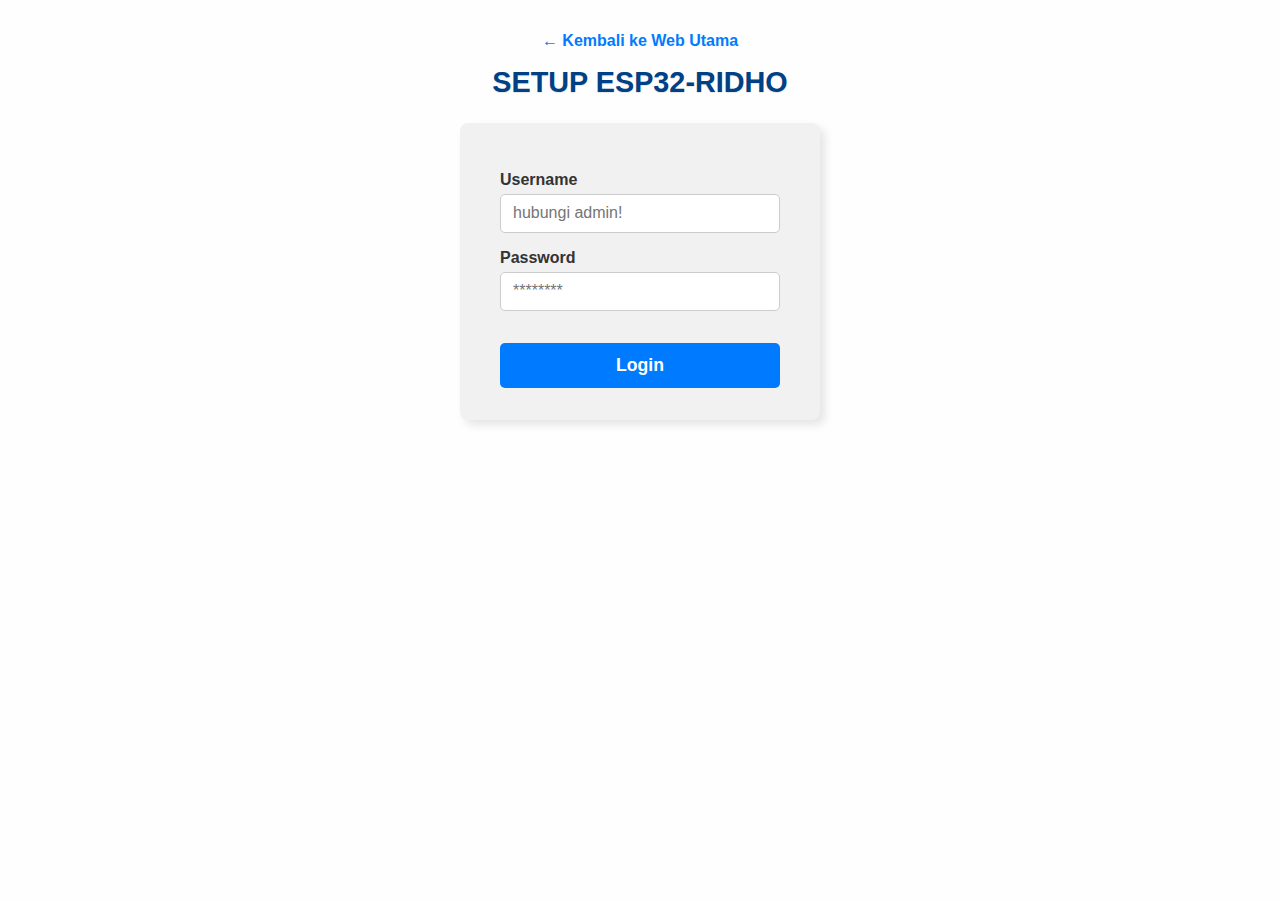
<file: assets/code/setup-wifi.html>
<!DOCTYPE html>
<html lang="en">
<head>
  <meta charset="UTF-8" />
  <meta name="viewport" content="width=device-width, initial-scale=1" />
  <link rel="icon" type="image/png" href="icon.ico" />
  <title>Setup WIFI ESP32</title>
  <style>
    /* Reset margin & padding */
    * {
      margin: 0; 
      padding: 0;
      box-sizing: border-box;
    }

    body {
      font-family: 'Segoe UI', Tahoma, Geneva, Verdana, sans-serif;
      background: #fefefe;
      color: #222;
      padding: 2rem;
      display: flex;
      flex-direction: column;
      align-items: center;
      min-height: 100vh;
      user-select: none;
    }

    h1 {
      font-size: 1.8rem;
      margin-bottom: 1.5rem;
      color: #004085;
      text-shadow: 0 1px 1px rgba(0,0,0,0.1);
      text-align: center;
    }

    form {
      background: #f1f1f1;
      padding: 2rem 2.5rem;
      border-radius: 8px;
      box-shadow: 5px 5px 10px rgb(0 0 0 / 0.1);
      width: 100%;
      max-width: 360px;
    }

    label {
      display: block;
      margin-top: 1rem;
      font-weight: 600;
      color: #333;
    }

    input[type="text"],
    input[type="password"] {
      width: 100%;
      padding: 0.6rem 0.75rem;
      margin-top: 0.3rem;
      border: 1.5px solid #ccc;
      border-radius: 5px;
      font-size: 1rem;
      transition: border-color 0.3s ease;
    }

    input[type="text"]:focus,
    input[type="password"]:focus {
      border-color: #007BFF;
      outline: none;
      box-shadow: 0 0 6px #a3cdfd;
    }

    button {
      margin-top: 2rem;
      padding: 0.75rem;
      width: 100%;
      background-color: #007BFF;
      border: none;
      border-radius: 5px;
      font-weight: 700;
      font-size: 1.1rem;
      color: white;
      cursor: pointer;
      transition: background-color 0.3s ease;
    }

    button:hover {
      background-color: #0056b3;
    }

    #status {
      margin-top: 1.25rem;
      font-size: 1rem;
      font-weight: 600;
      text-align: center;
      color: #555;
      min-height: 1.2em;
      user-select: none;
    }

    #maincontent.blur {
    overflow: hidden;
    filter: blur(5px);
    pointer-events: none;
  
  }
    
  .modal {
    position: fixed;
    top: 0; left: 0; right: 0; bottom: 0;
    background: rgba(0,0,0,0.5);
    display: flex;
    justify-content: center;
    align-items: center;
    z-index: 9999;
  }
  .modal-content {
    background: white;
    padding: 1.5rem 2rem;
    border-radius: 8px;
    max-width: 360px;
    text-align: left;
  }
  .modal-content h2 {
    margin-bottom: 1rem;
  }
  .modal-content ol {
    margin-left: 1.2rem;
    margin-bottom: 1rem;
  }
  .modal-content button {
    padding: 0.5rem 1rem;
    background-color: #007BFF;
    border: none;
    color: white;
    border-radius: 4px;
    cursor: pointer;
  }
  .modal-content button:hover {
    background-color: #0056b3;
  }
  </style>
</head>
<body>
<div id="mainContent">

  <div style="width:100%; max-width:360px; margin-bottom: 1rem; text-align:center;">
        <a href="/" 
        style="text-decoration:none; color:#007BFF; font-weight:600; font-size:1rem;">
        ← Kembali ke Web Utama<br>
        </a>
    </div>
  <h1>SETUP ESP32-RIDHO</h1>

  <!-- Login section -->
  <form id="loginForm" autocomplete="off" spellcheck="false">
    <label for="username">Username</label>
    <input type="text" id="username" required placeholder="hubungi admin!" required />

    <label for="loginPassword">Password</label>
    <input type="password" id="loginPassword" required placeholder="********" minlength="8" required/>

    <button type="submit">Login</button>
  </form>

  <!-- Hidden WiFi setup section -->
  <form id="wifiForm" style="display:none" autocomplete="off" spellcheck="false">
    <label for="ssid">SSID</label>
    <input type="text" id="ssid" name="ssid" placeholder="Masukkan SSID WiFi" required/>

    <label for="password">Password</label>
    <input type="password" id="password" name="password" placeholder="Masukkan password WiFi" minlength="8" required />

    <button type="submit">Simpan & Restart</button>

  </div>

<!-- Modal Umum untuk Hasil Setup -->
<div id="wifiResultModal" class="modal" style="display:none;">
  <div class="modal-content">
    <h2>Konfigurasi WiFi Tersimpan</h2>
    <ol>
      <li>ESP32 akan restart dalam beberapa detik dan mencoba terhubung ke jaringan baru.</li>
      <li>Akses kembali halaman utama melalui <strong>esp32-ridho.local</strong> di browser.</li>
      <li>Namun pastikan perangkat kamu berada di <strong>jaringan yang sama</strong> dengan yang diset.</li>
      <li>Jika gagal, ESP32 akan aktif dalam mode <strong>Access Point</strong> dengan <br>SSID: <em>SETUP ESP32-RIDHO</em><br>Password: <em>11111113</em></li>
    </ol>
    <button id="closeWifiModal">Tutup</button>
  </div>
</div>

  <div id="status"></div>

<script>
  //   Cegah klik kanan dan tombol tertentu (F12, Ctrl+Shift+I/J, Ctrl+U)
  document.addEventListener('contextmenu', e => e.preventDefault());
  document.onkeydown = function(e) {
    if (
      e.key === "F12" || 
      (e.ctrlKey && e.shiftKey && (e.key === "I" || e.key === "J")) || 
      (e.ctrlKey && e.key === "U")
    ) {
      e.preventDefault();
    }
  }

  const loginForm = document.getElementById("loginForm");
  const wifiForm = document.getElementById("wifiForm");
  const status = document.getElementById("status");
  const modal = document.getElementById("wifiResultModal");
  const mainContent = document.getElementById("mainContent");
  const closeModalBtn = document.getElementById("closeWifiModal");

  const USERS = {
    "Nadzarridho": "rindukamu",
    "Pratikto": "11111113",
  };

  loginForm.onsubmit = (e) => {
    e.preventDefault();
    const user = document.getElementById("username").value.trim();
    const pass = document.getElementById("loginPassword").value.trim();

    if (USERS[user] === pass) {
      loginForm.style.display = "none";
      wifiForm.style.display = "block";
      status.textContent = `Login berhasil sebagai "${user}". Silakan isi konfigurasi WiFi.`;
      status.style.color = "green";
    } else {
      status.textContent = "Username atau password salah.";
      status.style.color = "crimson";
    }
  };

  wifiForm.onsubmit = async (e) => {
    e.preventDefault();
    const ssid = wifiForm.ssid.value.trim();
    const password = wifiForm.password.value.trim();

    if (password.length < 8) {
      status.style.color = "crimson";
      status.textContent = "Password WiFi harus minimal 8 karakter.";
      return;
    }

    status.style.color = "#555";
    status.textContent = "Menyimpan konfigurasi WiFi...";

    try {
      const res = await fetch("/setup-wifi", {
        method: "POST",
        headers: { "Content-Type": "application/json" },
        body: JSON.stringify({ ssid, password }),
      });

      let json = {};
      try {
        json = await res.json();
      } catch (_) {}

      if (res.ok && json.success) {
        status.style.color = "green";
        status.textContent = "Berhasil! ESP32 akan restart...";
        setTimeout(showWifiModal, 3000);
      } else {
        status.style.color = "crimson";
        status.textContent = json.error || "Gagal menyimpan konfigurasi.";
      }

    } catch (err) {
      console.error("Fetch error:", err);
      status.style.color = "crimson";
      status.textContent = "Terjadi kesalahan koneksi.";
    }
  };

  function showWifiModal() {
    if (modal && mainContent) {
      modal.style.display = "flex";
      mainContent.classList.add("blur");
    }
  }

  closeModalBtn.onclick = () => {
    if (modal && mainContent) {
      modal.style.display = "none";
      mainContent.classList.remove("blur");
      location.reload(); // atau redirect jika perlu
    }
  };
</script>

</body>

</html>
</file>
<file: style.css>
@font-face {
    font-family: Comixxx;
    src: url(assets/font/Comixxx-Regular.ttf) format("truetype");
}
@font-face {
    font-family: PulpFiction;
    src: url(assets/font/CCPulpFiction-Medium.ttf) format("truetype");
}

*,
html {
    margin: 0;
    padding: 0;
}

/* Warna latar belakang utama */
body {
    background-color: var(--warna-aksen); 

    padding-top: 65px;
    padding-bottom: 115px;
    z-index: 0;
    max-width: 1920px;
    margin: 0 auto; 
    overflow-x: hidden;
}

:root {
    --warna-utama: #fefefe;
    --warna-kedua: #191919;
    --warna-aksen: #dbdbdb;
}

.wraper-navbar {
    position: fixed;
    top: 0;
    left: 0;
    width: 100%;
    display: flex;
    justify-content: center; 
    z-index: 10; 
}

.container-navbar {
    background-color: var(--warna-utama);
    user-select: none;
    height: 60px;
    width: 100%;
    max-width: 1920px;
    border-bottom: 4px solid var(--warna-kedua);
    display: flex;
    align-items: center;
    transition: transform 0.1s linear;
}


.navbar-text {
    color: var(--warna-kedua);
    font-family: 'Comixxx', sans-serif;
    font-size: clamp(20px, 1.5vw, 30px);
}


.navbar-icon {
    width: 50px;
    height: 50px;
    margin: 10px 10px 10px clamp(10px, 1.3vw, 25px);
}

.navbar-profile {
    width: 40px;
    height: 40px;
    margin: 10px clamp(10px, 1.3vw, 25px) 10px auto;
    border-radius: 50%;
    cursor: pointer;
    outline: 2px solid var(--warna-kedua);
    -webkit-user-drag: none;
}

.navbar-profile.hovered {
    outline: 3.5px solid var(--warna-kedua);
}

.popup-container {
    position: absolute;
    padding: 0;
    top: 75px; 
    right: 25px;
    width: 250px;
    background-color: var(--warna-utama);
    outline: 5px double var(--warna-kedua);
    box-shadow: -5px 5px 10px var(--warna-kedua);
    padding: 10px;
    font-family: 'Comixxx', sans-serif;
    transform: scale(0.8);
    z-index: 998;
}

.popup-container ul {
    list-style: none;
    margin: 0;
    padding: 0;
}

.popup-container ul li {
    padding: 10px;
    margin: 5px;
    display: flex;
    align-items: center;
    cursor: pointer;
    text-indent: 10px;
    font-size: 15px;
    letter-spacing: 1px;
    color: var(--warna-kedua);
    transition: background-color 0.3s ease-out;
}

.popup-container ul li:hover {
    background-color: var(--warna-aksen);
    transform: scale(1.05);

}

.modeIcon {
    width: 25px;
    margin-left: 0px;
    padding: 0;
}
.modeIcon path {
    fill: var(--warna-kedua);
    stroke: none;
}

.container-body {
    display: grid;
    padding-right: clamp(20px, 3vw, 50px);
    padding-left: clamp(20px, 3vw, 50px);
    margin-top: clamp(30px, 3vw, 50px);
    justify-content: center;
    align-items: center;
    gap: 20px;
    grid-template-columns: repeat(auto-fit, minmax(320px, 1fr));

    font-family: 'pulpfiction';
    font-size: clamp(10px, 0.85vw, 16px);
    line-height: 2;
    letter-spacing: 1px;   
}
.container-content {
    display: flex;
    flex-direction: column;
    /* justify-content: center; */
    box-sizing: border-box;
    background-color: var(--warna-utama);
    color: var(--warna-kedua);
    /* align-items: center; */
    min-height: fit-content;
    max-width: 960px;
    min-width: 320px;
    margin: 0px clamp(10px, 1.3vw, 25px) 0px clamp(10px, 1.3vw, 25px);
    padding: clamp(10px, 1.05vw, 20px);
    margin-inline: auto;
    border: solid 4px var(--warna-kedua);
}

.content {
    text-align: center;
}

.isi-content  {
    text-indent: 25px;
}

.footer {
    color: var(--warna-kedua);
    background-color: var(--warna-utama);
    border-top: 4px solid var(--warna-kedua);
    bottom: 0;
    width: 100%;
    height: 50px;
    max-width: 1920px;
    position: fixed;
}
.footer-tabs {
    bottom: 0;
    width: 100%;
    height: 50px;
    position: fixed;

    font-family: comixxx;
    max-width: 1536px;
    width: calc(100vw - 140px);
    z-index: 1;
    overflow-x: auto;
    overflow-y: hidden;

    display: flex;
    flex-direction: row; 
    justify-content: flex-start;
    align-items: center;
}

.tab-button {
    user-select: none;
    cursor: pointer;
    font-size: clamp(15px, 1.1vw, 20px);
    font-weight: bold;
    display: flex;
    align-items: center;
    justify-content: center;
    transition: background-color 0.3s ease-out;

    height: 30px;
    margin: 5px;
    width: auto;
    min-width: 30px;
    padding: 5px;
}
.tab-button:hover {
    border-bottom: solid 2px var(--warna-kedua);
}
.tab-button.active {
    border-bottom: solid 2px var(--warna-kedua);
    background-color: var(--warna-aksen);
    transform: scale(1.1);
}

.footer-time {

    font-family: pulpfiction;
    height: 50px;
    display: flex;
    flex-direction: column; /* Konten bertumpuk vertikal */
    justify-content: center;
    align-items: flex-end;
}

#footer-clock {
    font-size: clamp(12px, 0.91vw, 17.5px);
    font-weight: bold;
    margin-right: clamp(10px, 1.3vw, 25px);
    letter-spacing: 1px;
}

#footer-date {
    font-size: clamp(12px, 0.85vw, 16px);
    margin-right: clamp(10px, 1.3vw, 25px);
}


body, .container-navbar, .container-content {
    transition: background-color 0.4s ease-in-out, color 0.4s ease-in-out;
}


.popHeader {
    display: flex;
    padding-bottom: 15px;
    margin-bottom: 15px;
    border-bottom: 1px solid var(--warna-kedua);
}
.popHText {
    font-size: clamp(20px, 1.6vw, 30px);
    line-height: 1;
    font-family: 'comixxx';
}

.overlay {
    position: fixed;
    top: 0;
    left: 0;
    width: 100%;
    height: 100%;
    background: var(--warna-aksen);
    z-index: 999;
}


.close-btn {
    color: var(--warna-kedua);
    width: clamp(20px, 1.6vw, 30px);
    background-color: none;
    margin: 0px 0px 0px auto;
    border-radius: 50%;
    cursor: pointer;
    display: block;
}

.mhsPopup {
    position: fixed;
    box-sizing: border-box;
    top: 50%;
    left: 50%;
    transform: translate(-50%, -50%) scale(0.8);;
    width: clamp(320px, 70vw, 960px);
    color: var(--warna-kedua);
    background: var(--warna-utama);
    box-shadow: 0px 0px 15px var(--warna-kedua);
    padding: 25px;
    z-index: 999;

    font-family: 'pulpfiction';
    font-size: clamp(16px, 1.05vw, 20px);
    line-height: 2;
    letter-spacing: 1px;
}
.mhsContent {
    display: grid;
    user-select: none;
    grid-auto-flow: column; 
    width: auto;
    gap: 10px;
    overflow-x: auto;
    overflow-y: hidden;
}
.mhsQNA {
    display: flex;
    cursor: default;
    flex-direction: column;
    box-sizing: border-box;
    background-color: var(--warna-utama);
    color: var(--warna-kedua);
    align-items: left;

    font-family: 'pulpfiction';
    font-weight: bold;
    text-align: left;
    font-size: clamp(16px, 1.1vw, 20px);

    height: clamp(120px, 4vh, 160px);
    width: clamp(192px, 50vw, 240px);
    margin: 10px;
    padding: 10px;
    outline: solid 1px var(--warna-kedua);
}
.mhsQNA p {
    margin: auto 0 auto 0;
    font-family: Helvetica;
    font-weight: 1;
    line-height: clamp(16px, 0.85vw, 20px);
    font-size: clamp(12px, 0.75vw, 16px);
}

.bgmPopup {
    position: fixed;
    box-sizing: border-box;
    top: 50%;
    left: 50%;
    transform: translate(-50%, -50%) scale(0.8);;
    width: clamp(320px, 70vw, 960px);
    color: var(--warna-kedua);
    background: var(--warna-utama);
    box-shadow: 0px 0px 15px var(--warna-kedua);
    padding: 25px;
    z-index: 999;

    font-family: 'pulpfiction';
    font-size: clamp(16px, 1.05vw, 20px);
    line-height: 2;
    letter-spacing: 1px;
}

.bgmContent {
    display: grid;
    user-select: none;
    grid-template-columns: repeat(auto-fit, minmax(96px, 1fr));
    max-height: clamp(192px, 15vw, 240px);
    justify-content: center;
    overflow-y: auto;
}
.bgmOption {
    text-align: center;
    box-sizing: border-box;
    cursor: pointer;
    background-color: var(--warna-utama);
    color: var(--warna-kedua);

    margin: 10px;
    padding: 10px;
    outline: solid 1px var(--warna-kedua);
}
.bgmOption:hover {
    outline: solid 2.5px var(--warna-kedua);
}
.bgmEmoji {
    padding-top: 7.5px;
    font-size: 50px;
    line-height: 50px;
    letter-spacing: 0px;
    text-shadow: 0px 0px 5px var(--warna-kedua);
}
.bgmPlaying {
    box-shadow: 0px 0px 15px var(--warna-kedua); /* Sesuaikan dengan warna utama */
    font-weight: bold;
    outline: 2.5px solid var(--warna-kedua);
    transition: background-color 0.3s, transform 0.2s;
    transform: scale(1.05);
}

.close-btn:hover {
    color: red;
}

.popup-container, .mhsPopup, .bgmPopup, .overlay {
    opacity: 0;
    visibility: hidden;
    transition: opacity 0.3s ease-out, visibility 0.3s ease-out;
}
.popup-container, .mhsPopup, .bgmPopup {
    transition: transform 0.3s ease-out, opacity 0.3s ease-out, visibility 0s 0.3s;
}

.popup-container.active, .mhsPopup.active, .bgmPopup.active, .overlay.active {
    opacity: 1;
    visibility: visible;
    transition: opacity 0.3s ease-in, visibility 0.3s ease-in;
    transform: scale(1);
}
.mhsPopup.active, .bgmPopup.active {
    transform: translate(-50%, -50%);
}

.pdf-viewer {
    min-width: 80vwh;
}
</file>
